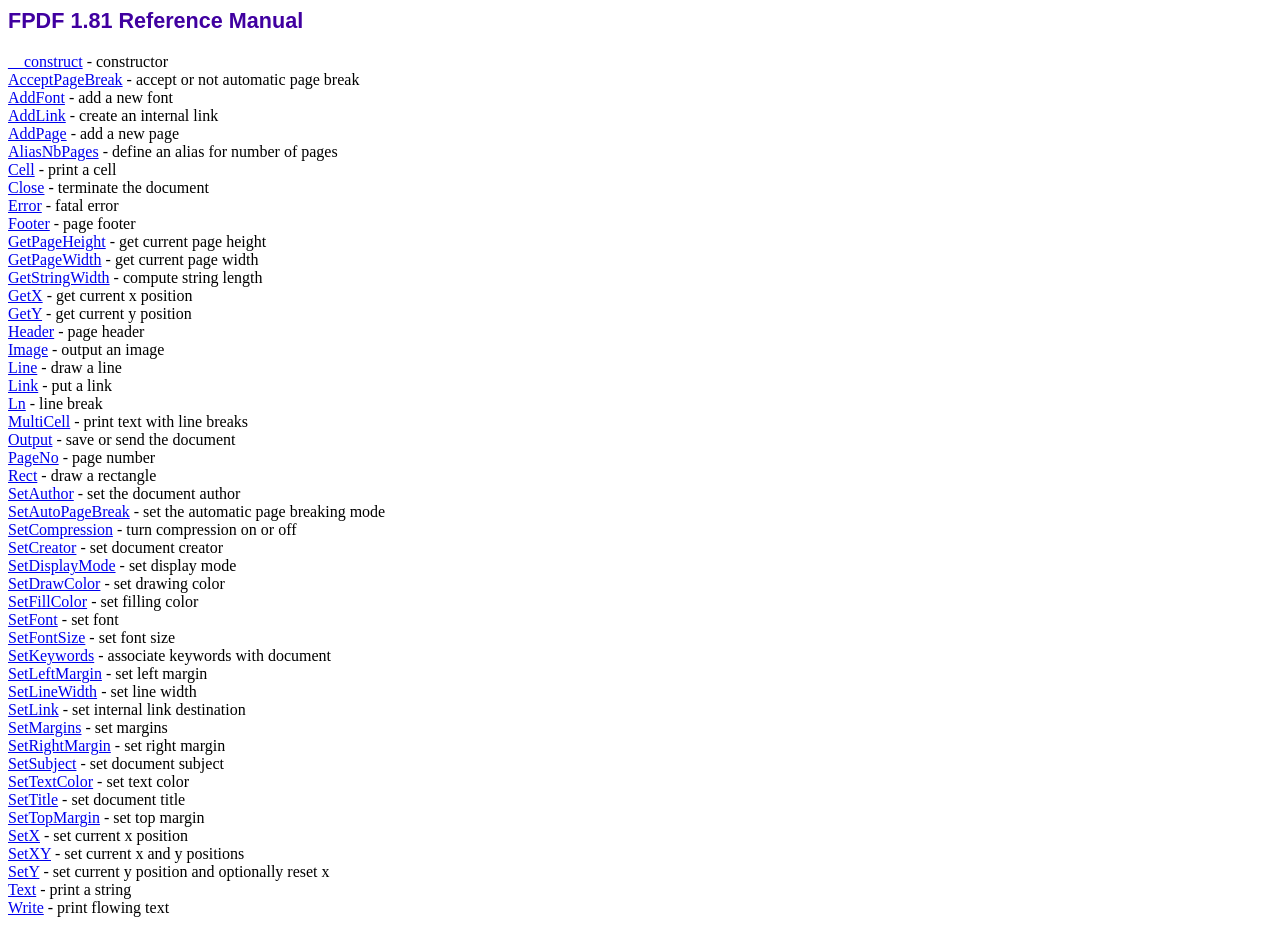
<file: ZADACA/projekat/doc/index.htm>
<!DOCTYPE html PUBLIC "-//W3C//DTD HTML 4.01 Transitional//EN">
<html>
<head>
<meta http-equiv="Content-Type" content="text/html; charset=ISO-8859-1">
<title>FPDF 1.81 Reference Manual</title>
<link type="text/css" rel="stylesheet" href="../fpdf.css">
</head>
<body>
<h1>FPDF 1.81 Reference Manual</h1>
<a href="__construct.htm">__construct</a> - constructor<br>
<a href="acceptpagebreak.htm">AcceptPageBreak</a> - accept or not automatic page break<br>
<a href="addfont.htm">AddFont</a> - add a new font<br>
<a href="addlink.htm">AddLink</a> - create an internal link<br>
<a href="addpage.htm">AddPage</a> - add a new page<br>
<a href="aliasnbpages.htm">AliasNbPages</a> - define an alias for number of pages<br>
<a href="cell.htm">Cell</a> - print a cell<br>
<a href="close.htm">Close</a> - terminate the document<br>
<a href="error.htm">Error</a> - fatal error<br>
<a href="footer.htm">Footer</a> - page footer<br>
<a href="getpageheight.htm">GetPageHeight</a> - get current page height<br>
<a href="getpagewidth.htm">GetPageWidth</a> - get current page width<br>
<a href="getstringwidth.htm">GetStringWidth</a> - compute string length<br>
<a href="getx.htm">GetX</a> - get current x position<br>
<a href="gety.htm">GetY</a> - get current y position<br>
<a href="header.htm">Header</a> - page header<br>
<a href="image.htm">Image</a> - output an image<br>
<a href="line.htm">Line</a> - draw a line<br>
<a href="link.htm">Link</a> - put a link<br>
<a href="ln.htm">Ln</a> - line break<br>
<a href="multicell.htm">MultiCell</a> - print text with line breaks<br>
<a href="output.htm">Output</a> - save or send the document<br>
<a href="pageno.htm">PageNo</a> - page number<br>
<a href="rect.htm">Rect</a> - draw a rectangle<br>
<a href="setauthor.htm">SetAuthor</a> - set the document author<br>
<a href="setautopagebreak.htm">SetAutoPageBreak</a> - set the automatic page breaking mode<br>
<a href="setcompression.htm">SetCompression</a> - turn compression on or off<br>
<a href="setcreator.htm">SetCreator</a> - set document creator<br>
<a href="setdisplaymode.htm">SetDisplayMode</a> - set display mode<br>
<a href="setdrawcolor.htm">SetDrawColor</a> - set drawing color<br>
<a href="setfillcolor.htm">SetFillColor</a> - set filling color<br>
<a href="setfont.htm">SetFont</a> - set font<br>
<a href="setfontsize.htm">SetFontSize</a> - set font size<br>
<a href="setkeywords.htm">SetKeywords</a> - associate keywords with document<br>
<a href="setleftmargin.htm">SetLeftMargin</a> - set left margin<br>
<a href="setlinewidth.htm">SetLineWidth</a> - set line width<br>
<a href="setlink.htm">SetLink</a> - set internal link destination<br>
<a href="setmargins.htm">SetMargins</a> - set margins<br>
<a href="setrightmargin.htm">SetRightMargin</a> - set right margin<br>
<a href="setsubject.htm">SetSubject</a> - set document subject<br>
<a href="settextcolor.htm">SetTextColor</a> - set text color<br>
<a href="settitle.htm">SetTitle</a> - set document title<br>
<a href="settopmargin.htm">SetTopMargin</a> - set top margin<br>
<a href="setx.htm">SetX</a> - set current x position<br>
<a href="setxy.htm">SetXY</a> - set current x and y positions<br>
<a href="sety.htm">SetY</a> - set current y position and optionally reset x<br>
<a href="text.htm">Text</a> - print a string<br>
<a href="write.htm">Write</a> - print flowing text<br>
</body>
</html>
</file>
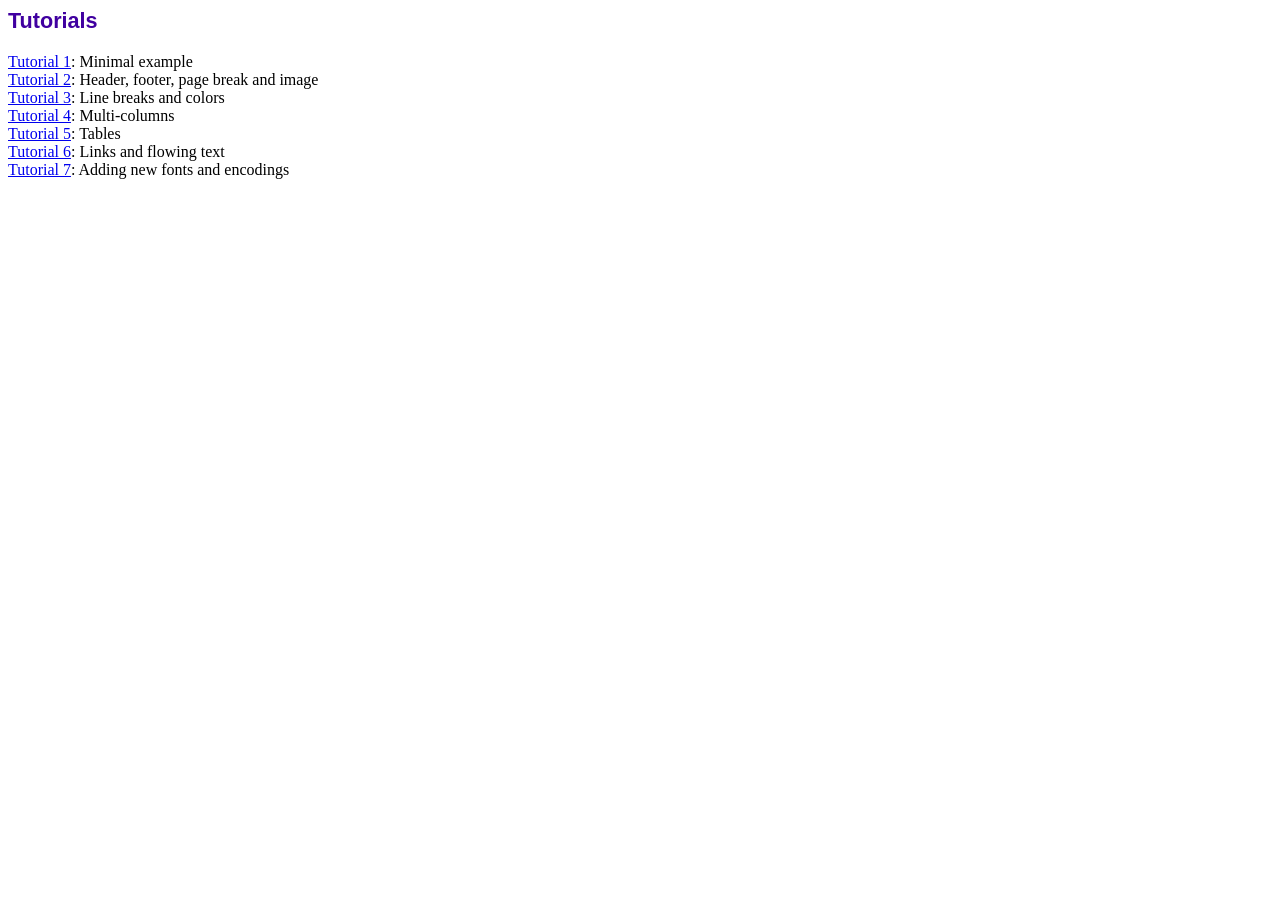
<file: ZADACA/projekat/tutorial/index.htm>
<!DOCTYPE html PUBLIC "-//W3C//DTD HTML 4.01 Transitional//EN">
<html>
<head>
<meta http-equiv="Content-Type" content="text/html; charset=ISO-8859-1">
<title>Tutorials</title>
<link type="text/css" rel="stylesheet" href="../fpdf.css">
</head>
<body>
<h1>Tutorials</h1>
<ul style="list-style-type:none; margin-left:0; padding-left:0">
<li><a href="tuto1.htm">Tutorial 1</a>: Minimal example</li>
<li><a href="tuto2.htm">Tutorial 2</a>: Header, footer, page break and image</li>
<li><a href="tuto3.htm">Tutorial 3</a>: Line breaks and colors</li>
<li><a href="tuto4.htm">Tutorial 4</a>: Multi-columns</li>
<li><a href="tuto5.htm">Tutorial 5</a>: Tables</li>
<li><a href="tuto6.htm">Tutorial 6</a>: Links and flowing text</li>
<li><a href="tuto7.htm">Tutorial 7</a>: Adding new fonts and encodings</li>
</ul>
</body>
</html>
</file>
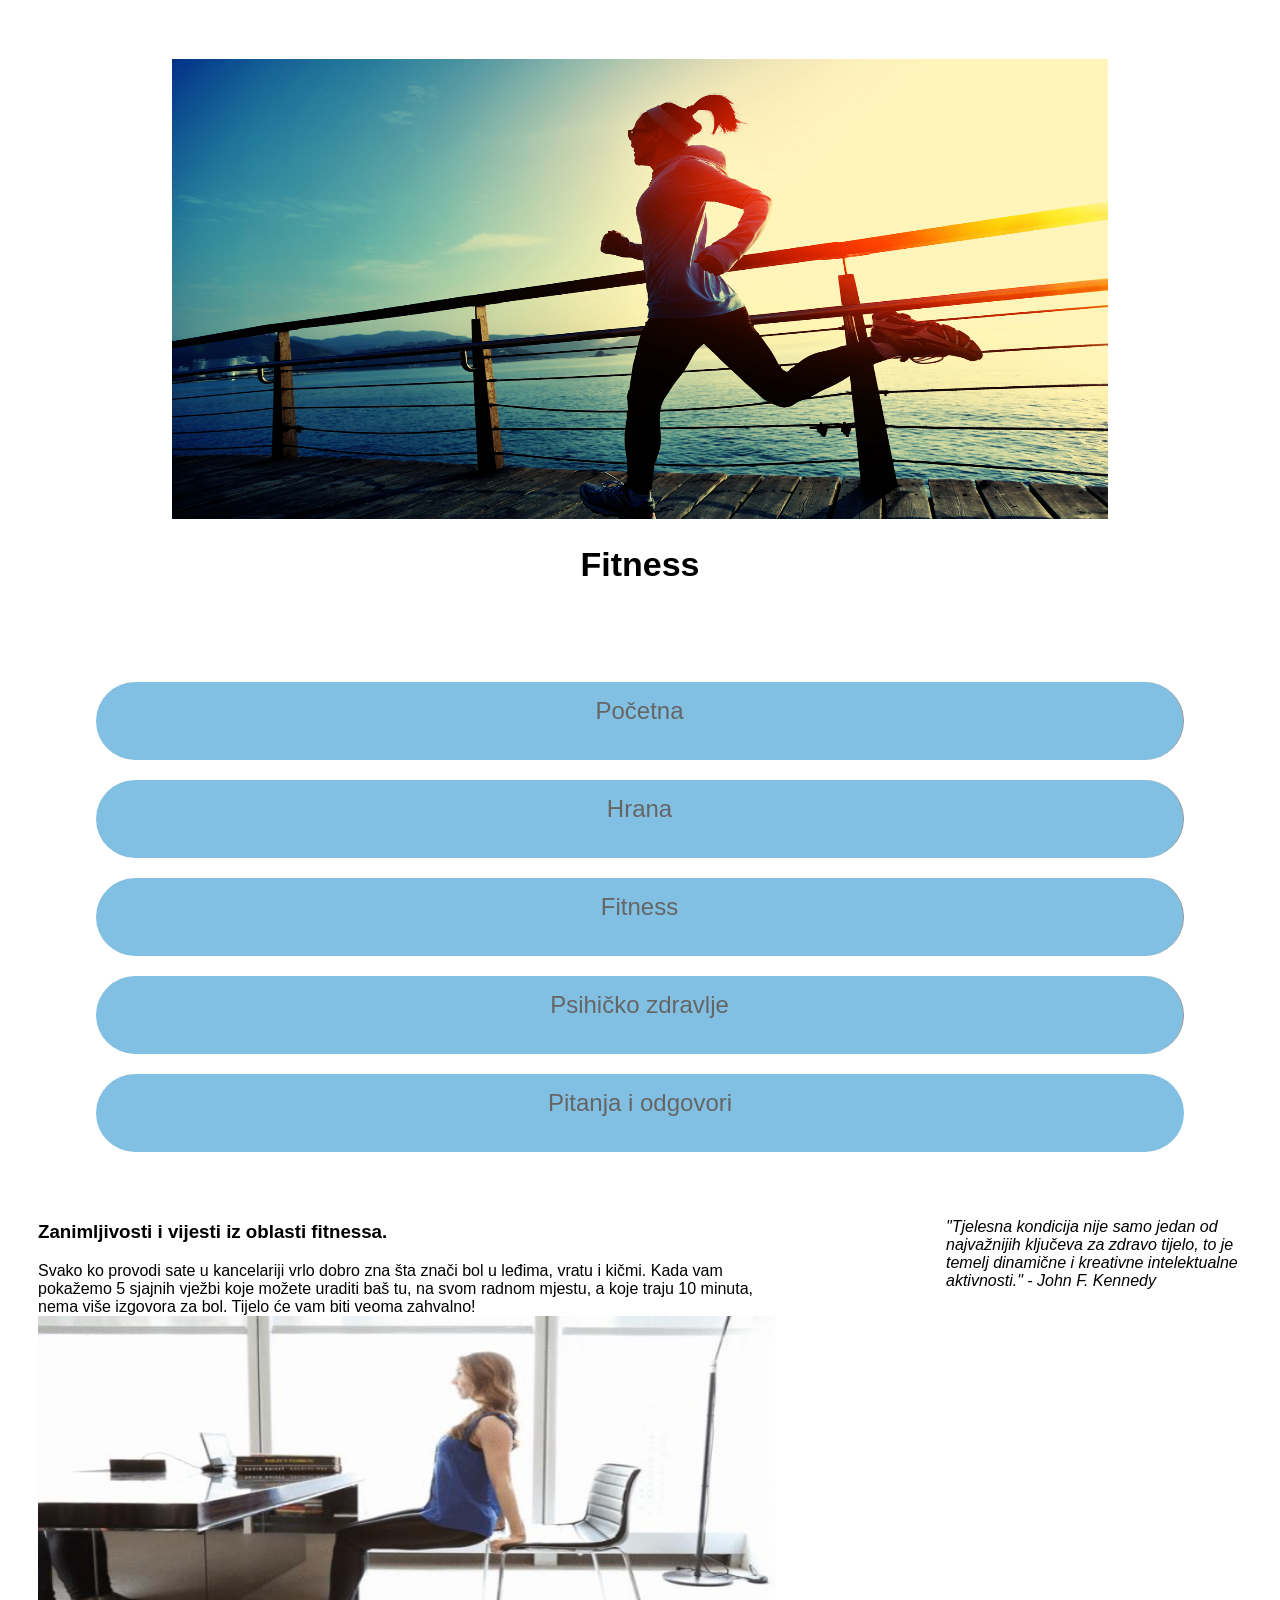
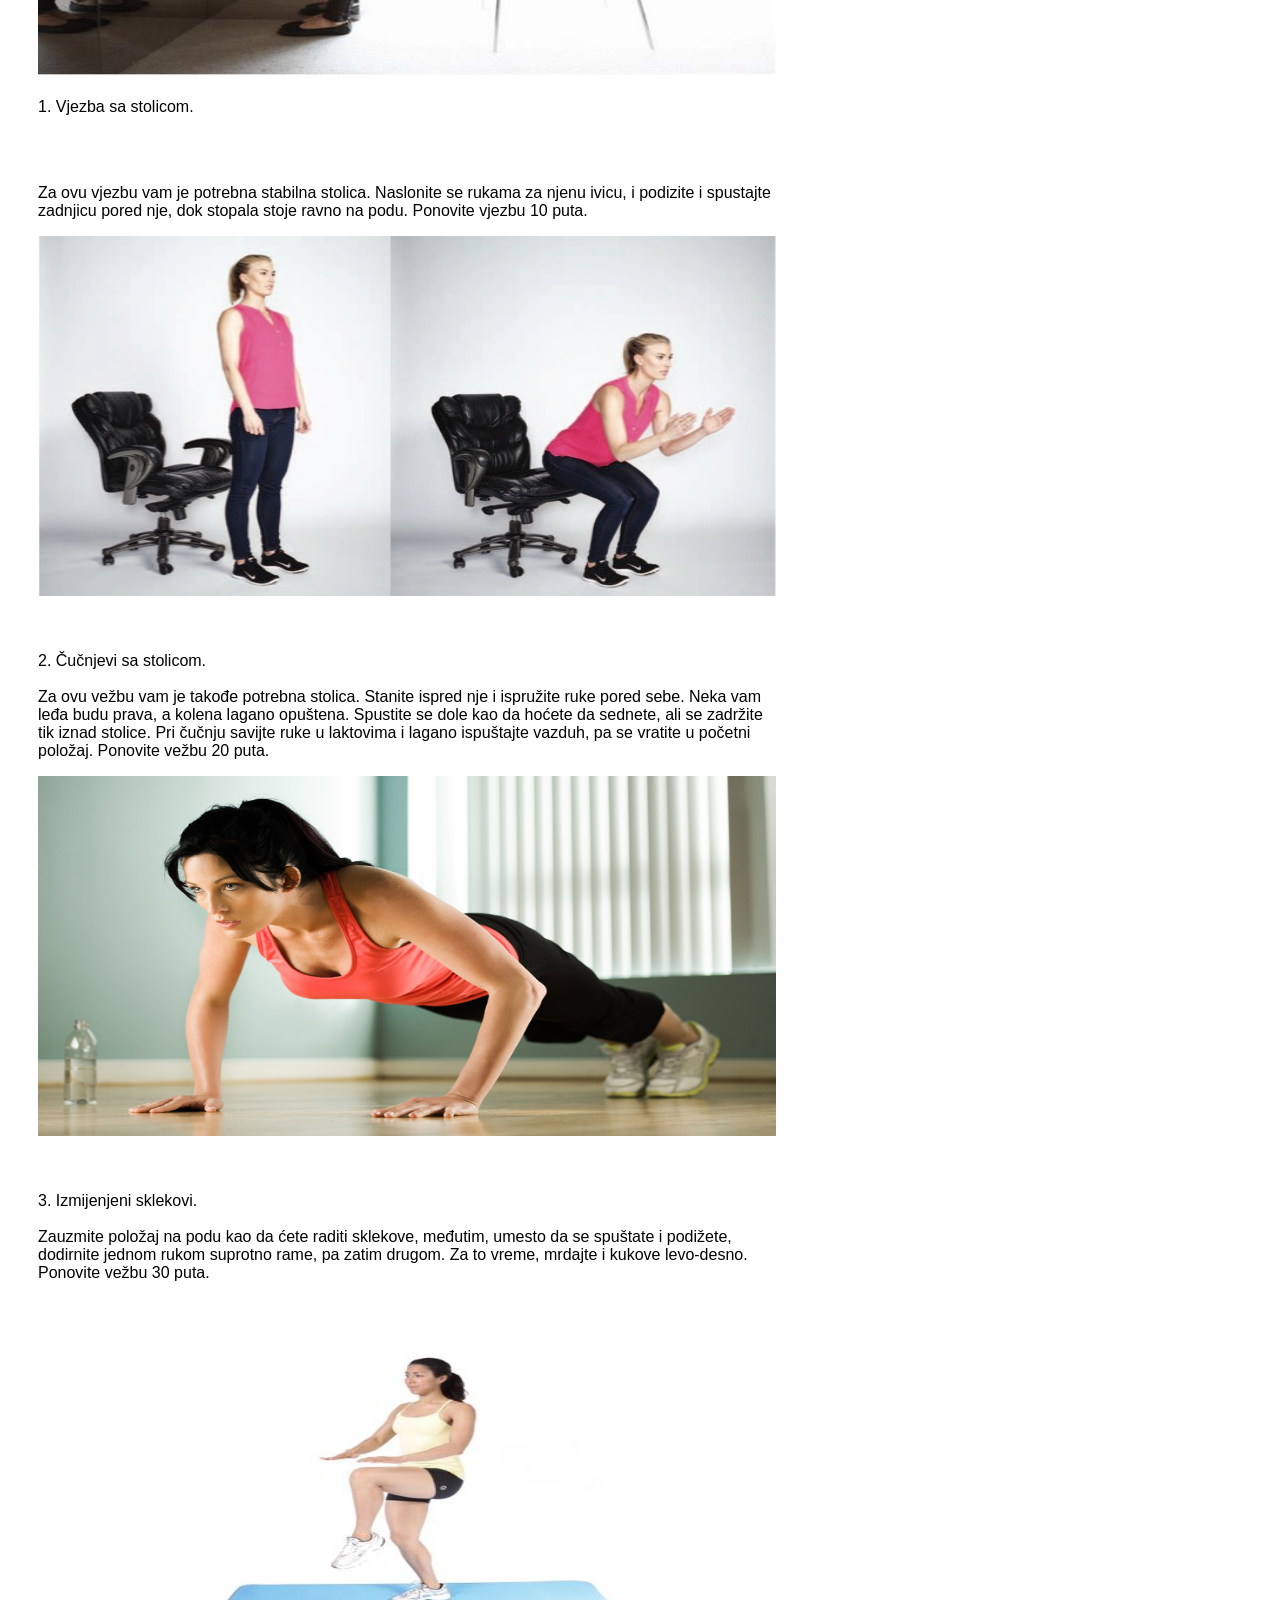
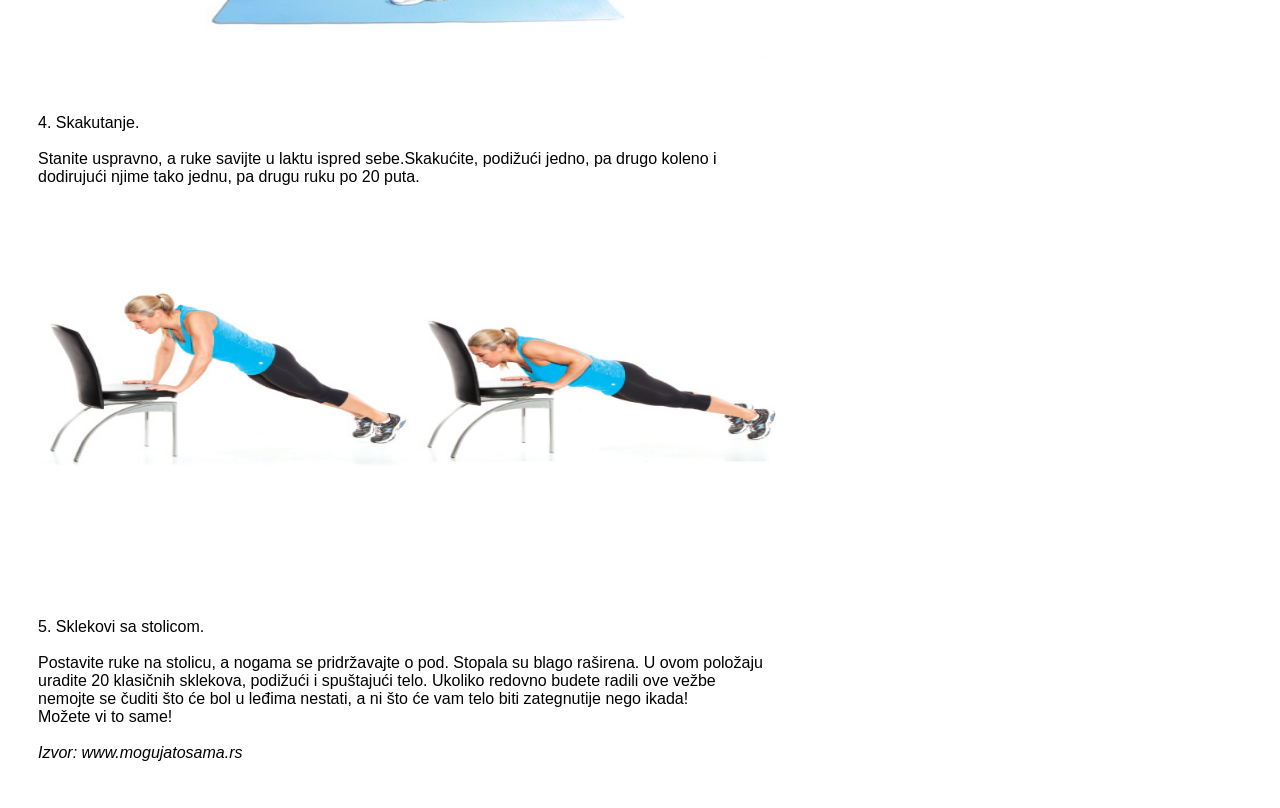
<file: spirala1/fitness.html>
<!DOCTYPE html>
<html>
<head>
		<title>Fitness</title>
		<link rel="stylesheet" type="text/css" href="stil3.css">
</head>
<body >

<div class="container" >

	<div class="zaglavlje">
	<img id="naslovna_slika" src="slikafitnes.jpg" alt="Slika Fitness">
	<h1>Fitness</h1>
	</div>
	<div class="navigation">
	
	<div id="menu">
	<ul>
		<li><a href="zadaca1.html">Početna</a></li>
		<li><a href="hrana.html">Hrana</a></li>
		<li><a href="fitness.html">Fitness</a></li>
		<li><a href="psiha.html">Psihičko zdravlje</a></li>
		<li><a href="pitanja.html">Pitanja i odgovori</a></li>
		
		
	</ul>
	</div>
	</div>
	<div class="glavni">
	<h3> Zanimljivosti i vijesti iz oblasti fitnessa.</h3>
	<p>
	Svako ko provodi sate u kancelariji vrlo dobro zna šta znači bol u leđima, vratu i kičmi.

Kada vam pokažemo 5 sjajnih vježbi koje možete uraditi baš tu, na svom radnom mjestu, a koje traju 10 minuta, nema više izgovora za bol.

Tijelo će vam biti veoma zahvalno!
<img id="f1" src="f1.jpg" alt="slika f1">
<br><br>1. Vjezba sa stolicom.</p><br><br>


<p>
Za ovu vjezbu vam je potrebna stabilna stolica. Naslonite se rukama za njenu ivicu, i podizite i spustajte zadnjicu pored nje, dok stopala stoje ravno na podu.

Ponovite vjezbu 10 puta.</p>
<img id="f2" src="f2.jpg" alt="slika f2">
<p>
<br><br>2. Čučnjevi sa stolicom.<br><br>



Za ovu vežbu vam je takođe potrebna stolica. Stanite ispred nje i ispružite ruke pored sebe. Neka vam leđa budu prava, a kolena lagano opuštena.

Spustite se dole kao da hoćete da sednete, ali se zadržite tik iznad stolice. Pri čučnju savijte ruke u laktovima i lagano ispuštajte vazduh, pa se vratite u početni položaj. Ponovite vežbu 20 puta.
</p>
<img id="f3" src="f3.jpg" alt="slika f3">
<p>
<br><br>3. Izmijenjeni sklekovi.<br><br>


 
 


Zauzmite položaj na podu kao da ćete raditi sklekove, međutim, umesto da se spuštate i podižete, dodirnite jednom rukom suprotno rame, pa zatim drugom. Za to vreme, mrdajte i kukove levo-desno.

Ponovite vežbu 30 puta.

</p>
<img id="f4" src="f4.jpg" alt="slika f4">
<p>
<br><br>4. Skakutanje.<br><br>



Stanite uspravno, a ruke savijte u laktu ispred sebe.Skakućite,  podižući jedno, pa drugo koleno i dodirujući njime tako jednu, pa drugu ruku po 20 puta.
</p>

<img id="f5" src="f5.jpg" alt="slika f5">
<p>
<br><br>5. Sklekovi sa stolicom.<br><br>

Postavite ruke na stolicu, a nogama se pridržavajte o pod. Stopala su blago raširena. U ovom položaju uradite 20 klasičnih sklekova, podižući i spuštajući telo.

Ukoliko redovno budete radili ove vežbe nemojte se čuditi što će bol u leđima nestati, a ni što će vam telo biti zategnutije nego ikada!


<br>Možete vi to same!

<br><br><i>Izvor: www.mogujatosama.rs</i>
	</p>
	</div>
	
	<div class="sporedni">
	<p><i>"Tjelesna kondicija nije samo jedan od najvažnijih ključeva za zdravo tijelo, to je temelj dinamične i kreativne intelektualne aktivnosti." - John F. Kennedy</i></p>
	</div>
	
	
	
</div>
		
</body>
</html>
</file>
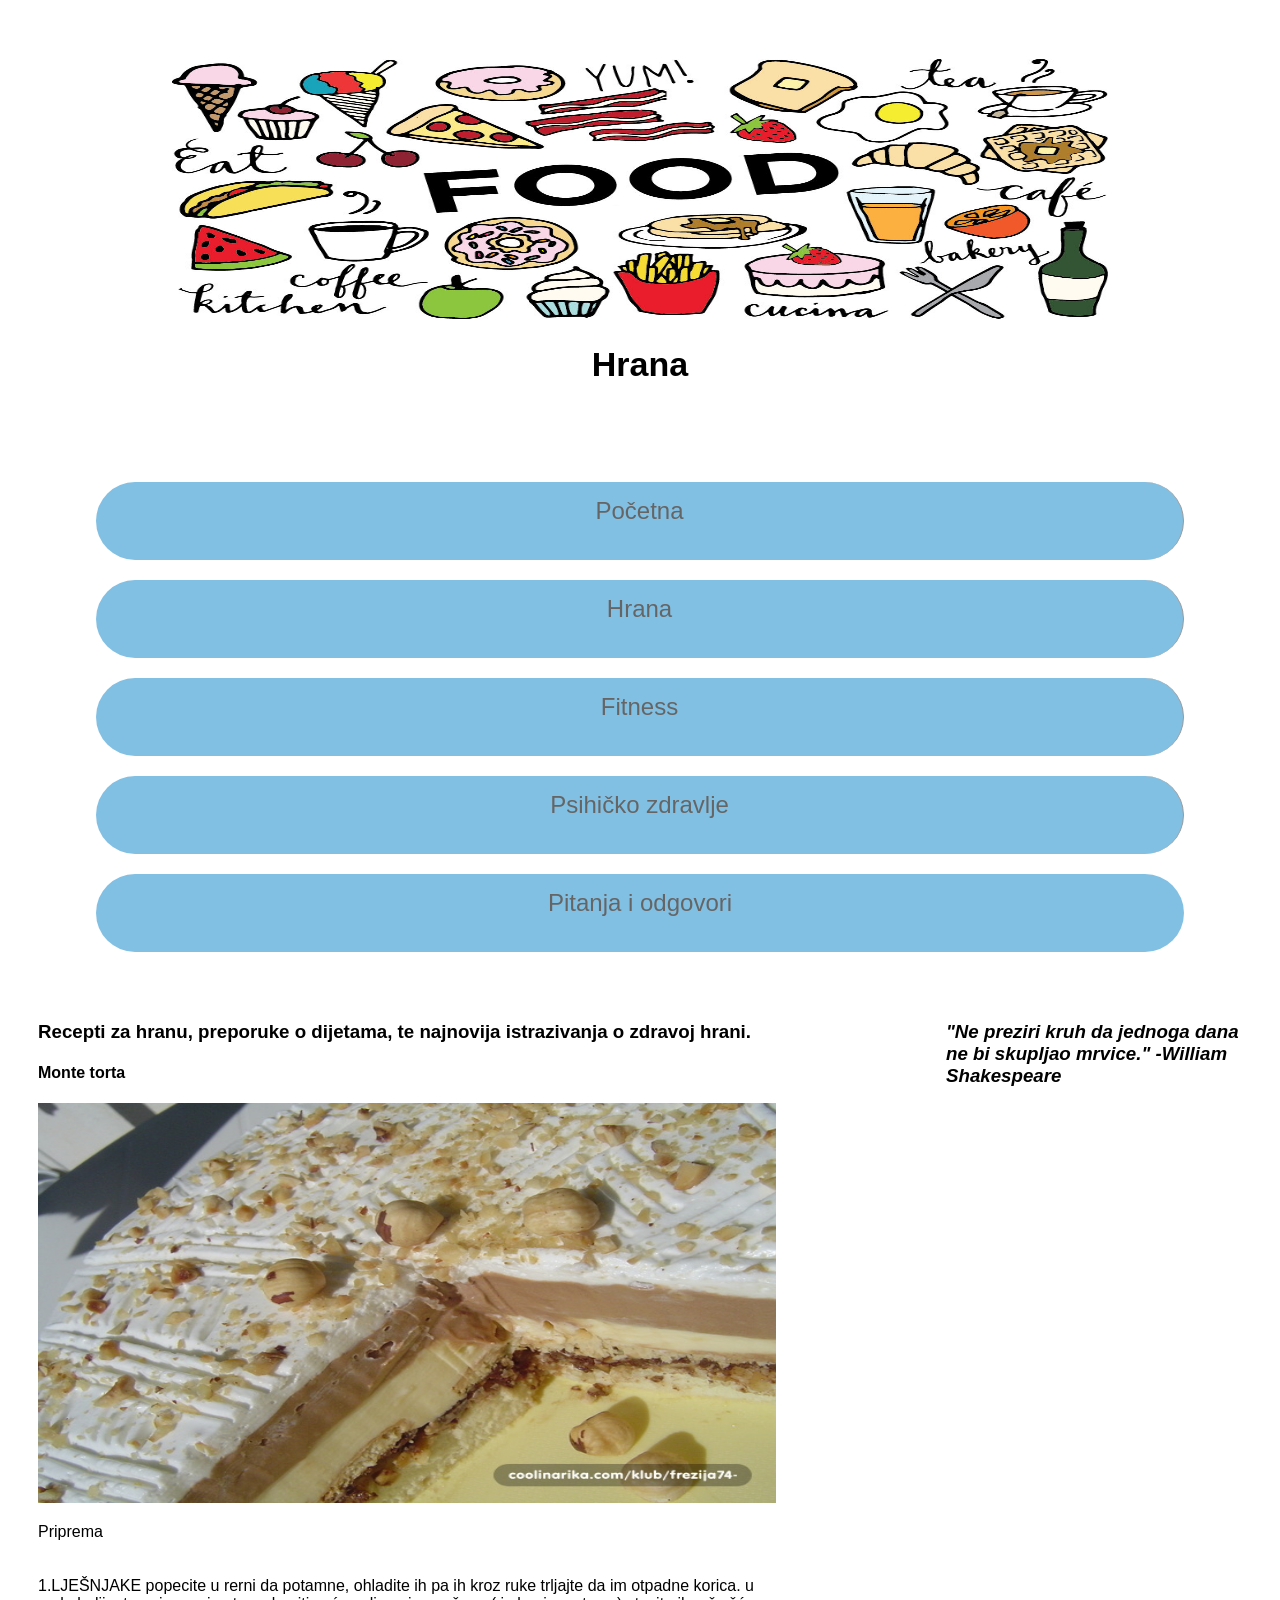
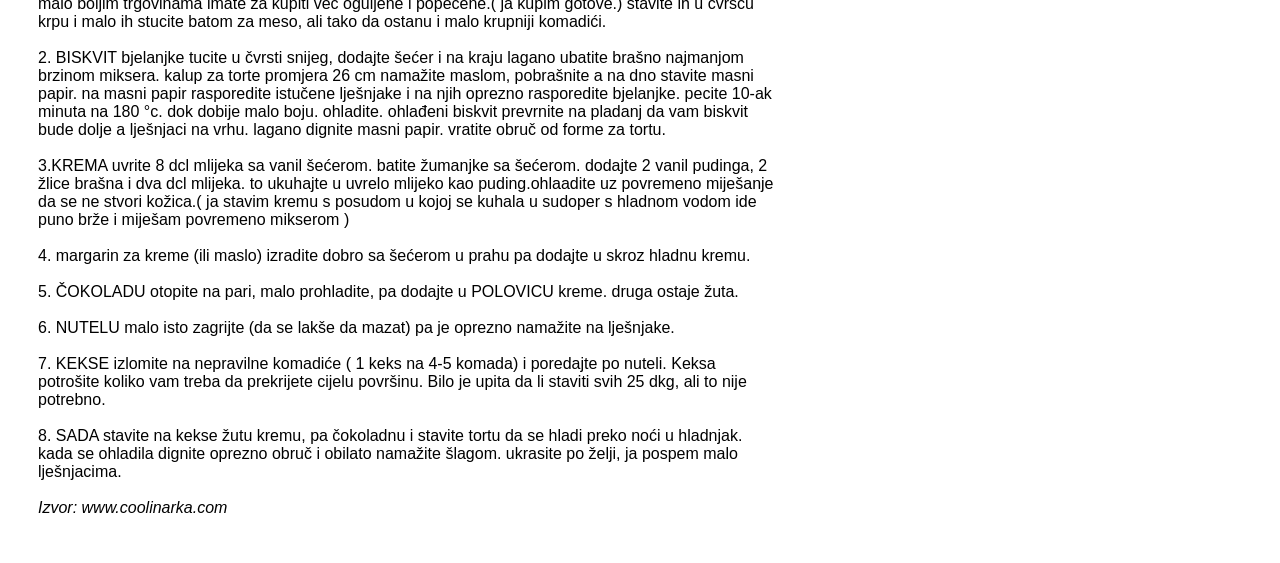
<file: spirala1/hrana.html>
<!DOCTYPE html>
<html>
<head>
		<title>Hrana</title>
		<link rel="stylesheet" type="text/css" href="stil2.css">
</head>
<body >

<div class="container" >

	<div class="zaglavlje">
	<img id="naslovna_slika" src="food.jpg" alt="Slika hrane">
	
	</div>
	<h1>Hrana</h1>
	
	<div class="navigation">
	
	<div id="menu">
	<ul>
		<li><a href="zadaca1.html">Početna</a></li>
		<li><a href="hrana.html">Hrana</a></li>
		<li><a href="fitness.html">Fitness</a></li>
		<li><a href="psiha.html">Psihičko zdravlje</a></li>
		<li><a href="pitanja.html">Pitanja i odgovori</a></li>
		
		
	</ul>
	</div>
	</div>
	<div class="glavni">
	<h3> Recepti za hranu, preporuke o dijetama, te najnovija istrazivanja o zdravoj hrani.</h3>
	<h4>Monte torta</h4>
	<img id="slikamonte" src="monte.jpg" alt="slika monte">
	<p>Priprema
	
<br><br><br>1.LJEŠNJAKE popecite u rerni da potamne, ohladite ih pa ih kroz ruke trljajte da im otpadne korica. u malo boljim trgovinama imate za kupiti već oguljene i popečene.( ja kupim gotove.) stavite ih u čvršću krpu i malo ih stucite batom za meso, ali tako da ostanu i malo krupniji komadići.
<br><br>2.
 BISKVIT
bjelanjke tucite u čvrsti snijeg, dodajte šećer i na kraju lagano ubatite brašno najmanjom brzinom miksera.
kalup za torte promjera 26 cm namažite maslom, pobrašnite a na dno stavite masni papir.
na masni papir rasporedite istučene lješnjake i na njih oprezno rasporedite bjelanjke.
pecite 10-ak minuta na 180 °c. dok dobije malo boju. ohladite.
ohlađeni biskvit prevrnite na pladanj da vam biskvit bude dolje a lješnjaci na vrhu. lagano dignite masni papir. vratite obruč od forme za tortu.
<br><br>3.KREMA
uvrite 8 dcl mlijeka sa vanil šećerom.
batite žumanjke sa šećerom. dodajte 2 vanil pudinga, 2 žlice brašna i dva dcl mlijeka. to ukuhajte u uvrelo mlijeko kao puding.ohlaadite uz povremeno miješanje da se ne stvori kožica.( ja stavim kremu s posudom u kojoj se kuhala u sudoper s hladnom vodom ide puno brže i miješam povremeno mikserom )
	<br><br>4.
margarin za kreme (ili maslo) izradite dobro sa šećerom u prahu pa dodajte u skroz hladnu kremu.
<br><br>5.
ČOKOLADU otopite na pari, malo prohladite, pa dodajte u POLOVICU kreme. druga ostaje žuta.
<br><br>6.
NUTELU malo isto zagrijte (da se lakše da mazat) pa je oprezno namažite na lješnjake.
<br><br>7.
KEKSE izlomite na nepravilne komadiće ( 1 keks na 4-5 komada) i poredajte po nuteli. Keksa potrošite koliko vam treba da prekrijete cijelu površinu.
Bilo je upita da li staviti svih 25 dkg, ali to nije potrebno.
<br><br>8.
SADA stavite na kekse žutu kremu, pa čokoladnu i stavite tortu da se hladi preko noći u hladnjak.
kada se ohladila dignite oprezno obruč i obilato namažite šlagom.
ukrasite po želji, ja pospem malo lješnjacima.
<br><br> <i>Izvor: www.coolinarka.com</i>
</p>
	</div>
	
	<div class="sporedni">
	<h3><i>"Ne preziri kruh da jednoga dana ne bi skupljao mrvice." -William Shakespeare</i></h3>
	</div>
	
	
	
</div>
		
</body>
</html>
</file>
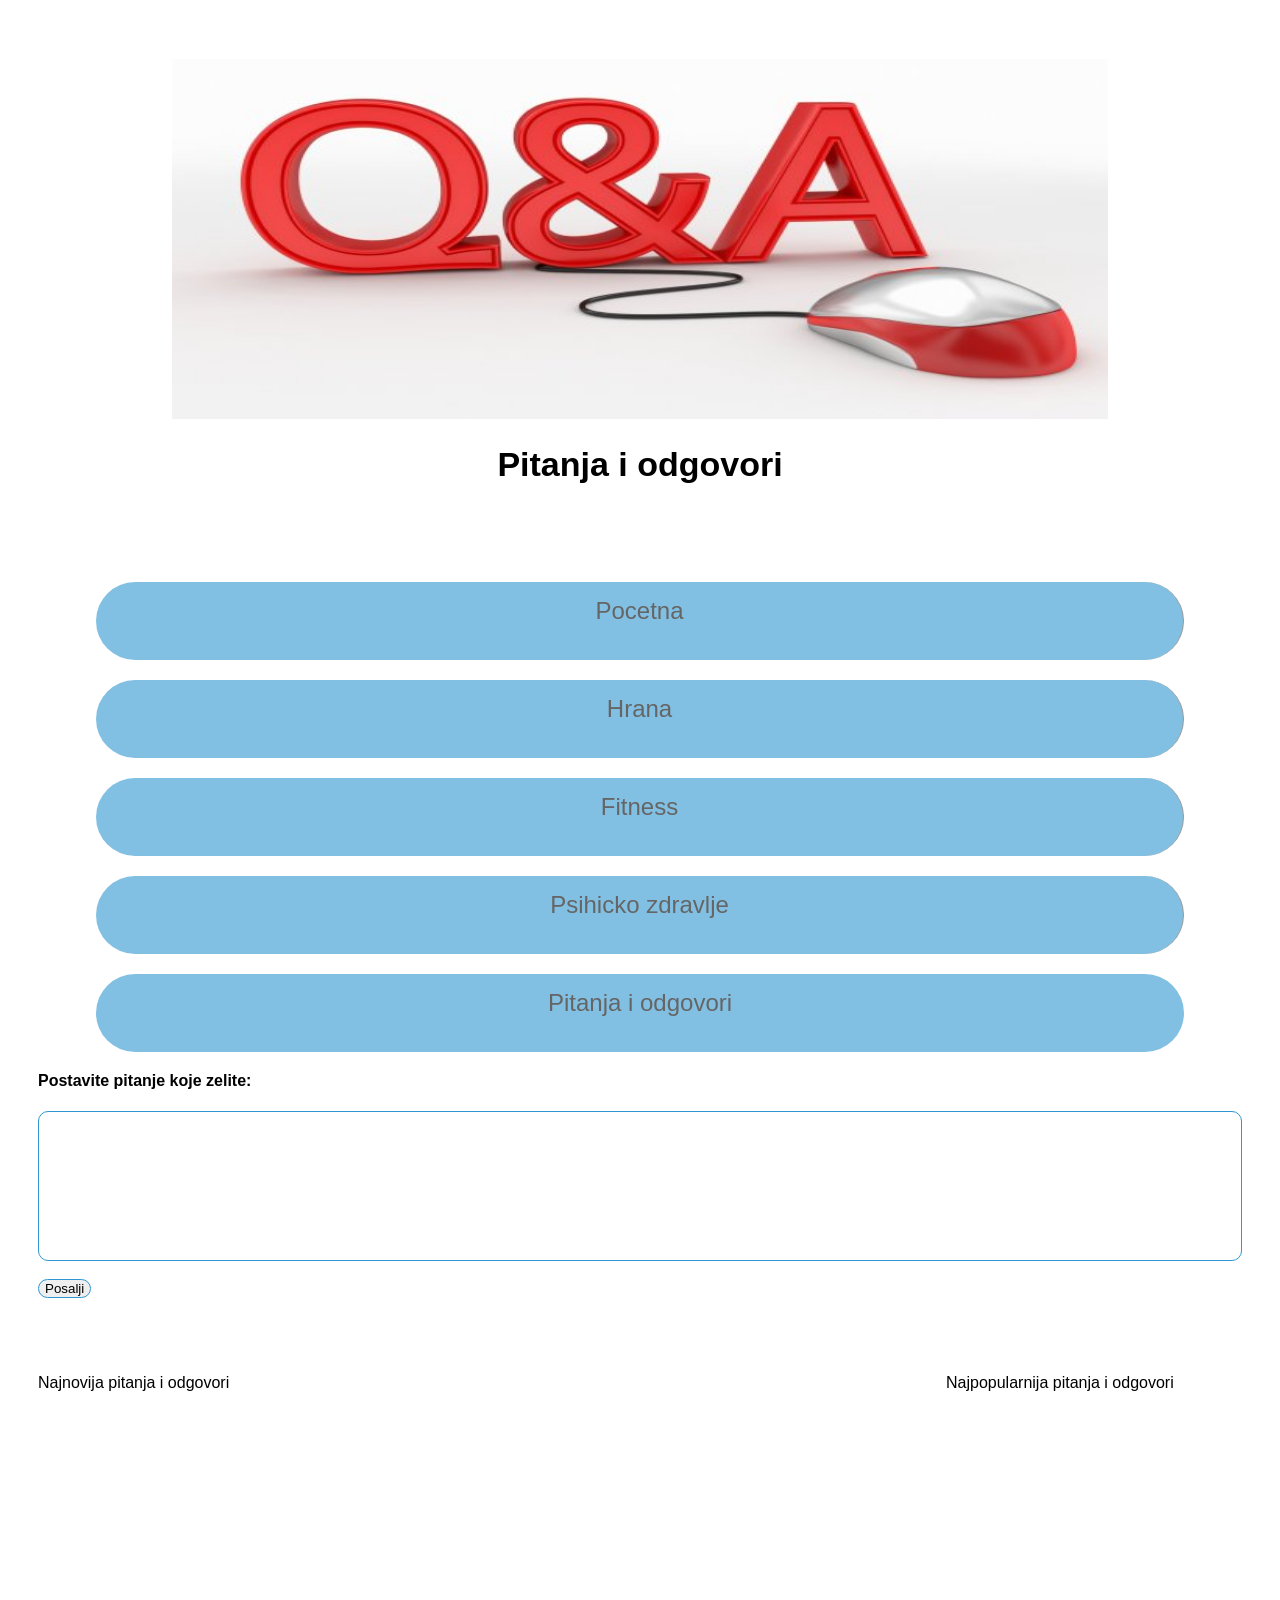
<file: spirala1/pitanja.html>
<!DOCTYPE html>
<html>
<head>
		<title>Pitanja</title>
		<link rel="stylesheet" type="text/css" href="stil5.css">
</head>
<body >

<div class="container" >

	<div class="zaglavlje">
	<img id="naslovna_slika" src="pit.jpg" alt="Slika pitanja">
	<h1>Pitanja i odgovori</h1>
	</div>
	<div class="navigation">
	
	<div id="menu">
	<ul>
		<li><a href="zadaca1.html">Pocetna</a></li>
		<li><a href="hrana.html">Hrana</a></li>
		<li><a href="fitness.html">Fitness</a></li>
		<li><a href="psiha.html">Psihicko zdravlje</a></li>
		<li><a href="pitanja.html">Pitanja i odgovori</a></li>
		
		
	</ul>
	</div>
	</div>
	
	<div class="pitanje">
	<h4>Postavite pitanje koje zelite: </h4>
		<form id="fpitanje">
			<input  id="pit" type="text" ></input>
			<br> <br>
			<input id="send" type="submit" value="Posalji"></input>
		</form>
	</div>
	
	<div class="glavni">
	<p> Najnovija pitanja i odgovori</p>
	</div>
	
	<div class="sporedni">
	<p>Najpopularnija pitanja i odgovori</p>
	</div>
	
	
	
</div>
		
</body>
</html>
</file>
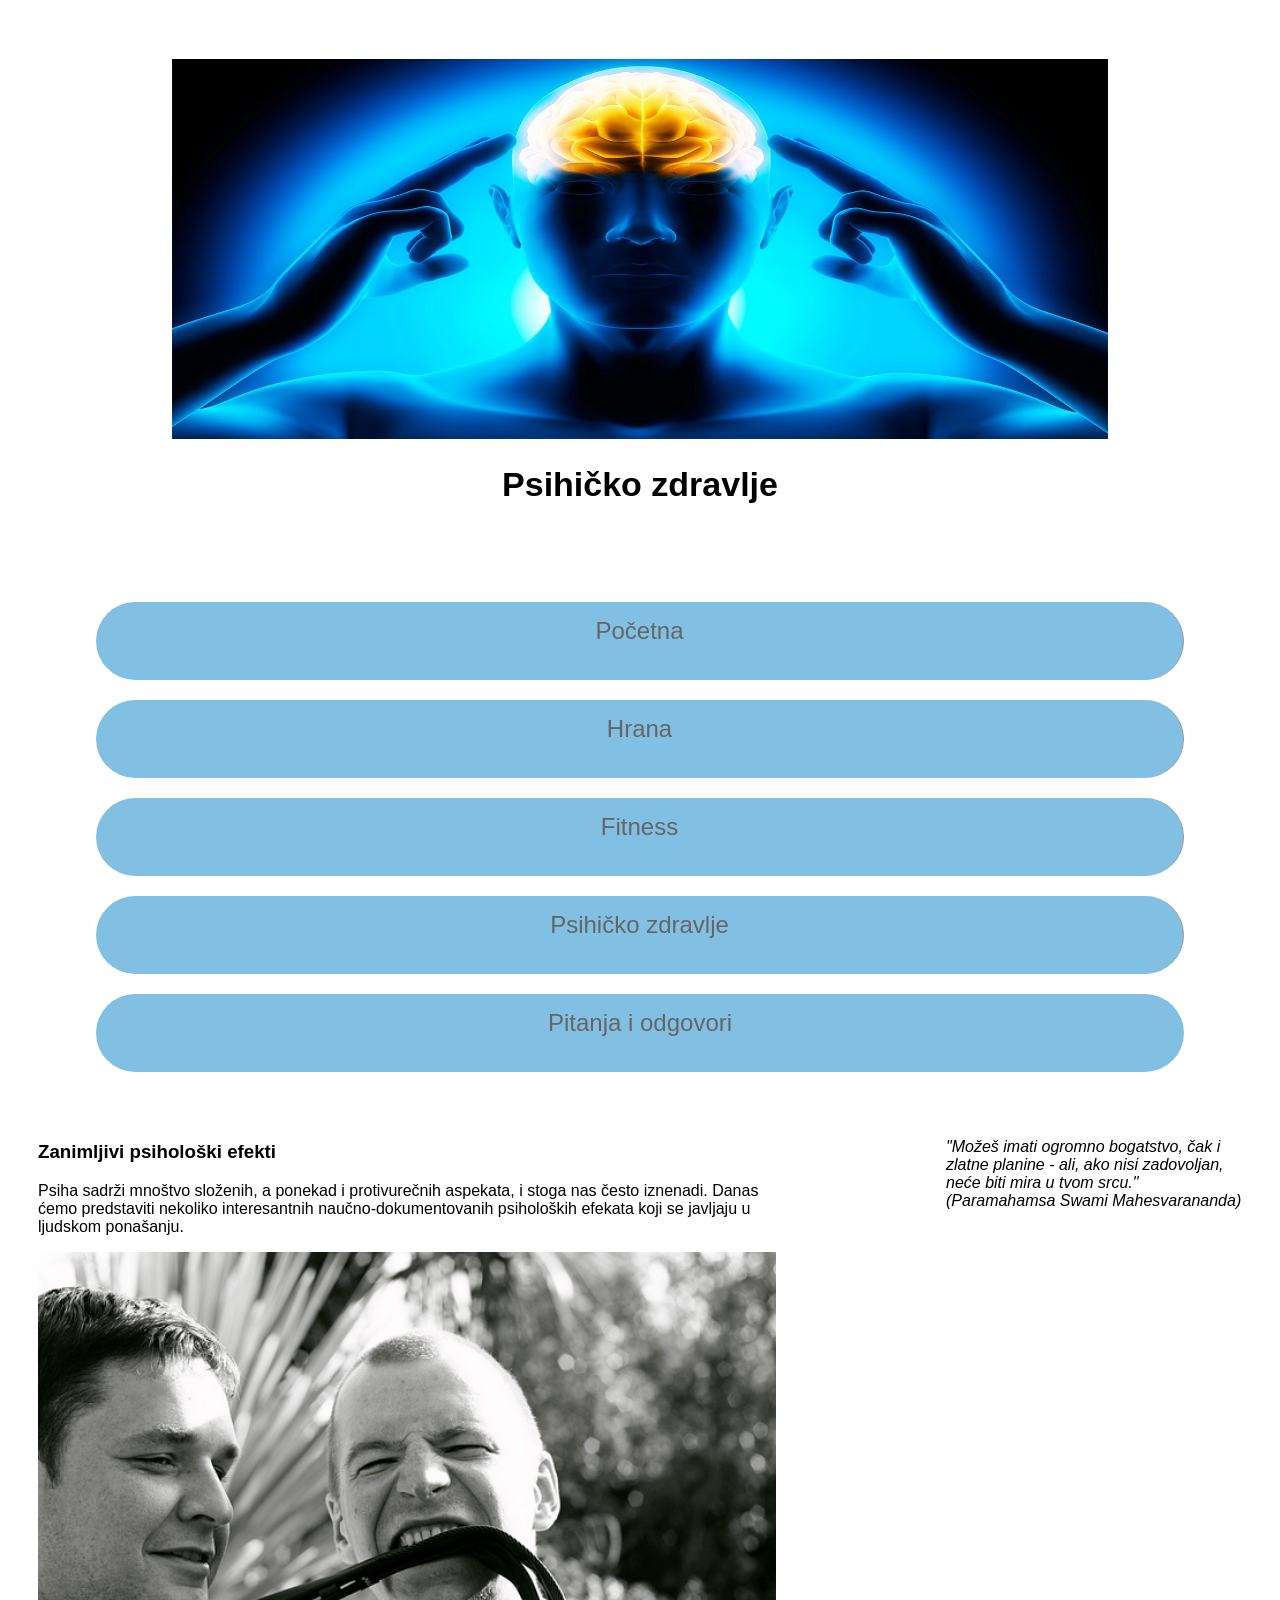
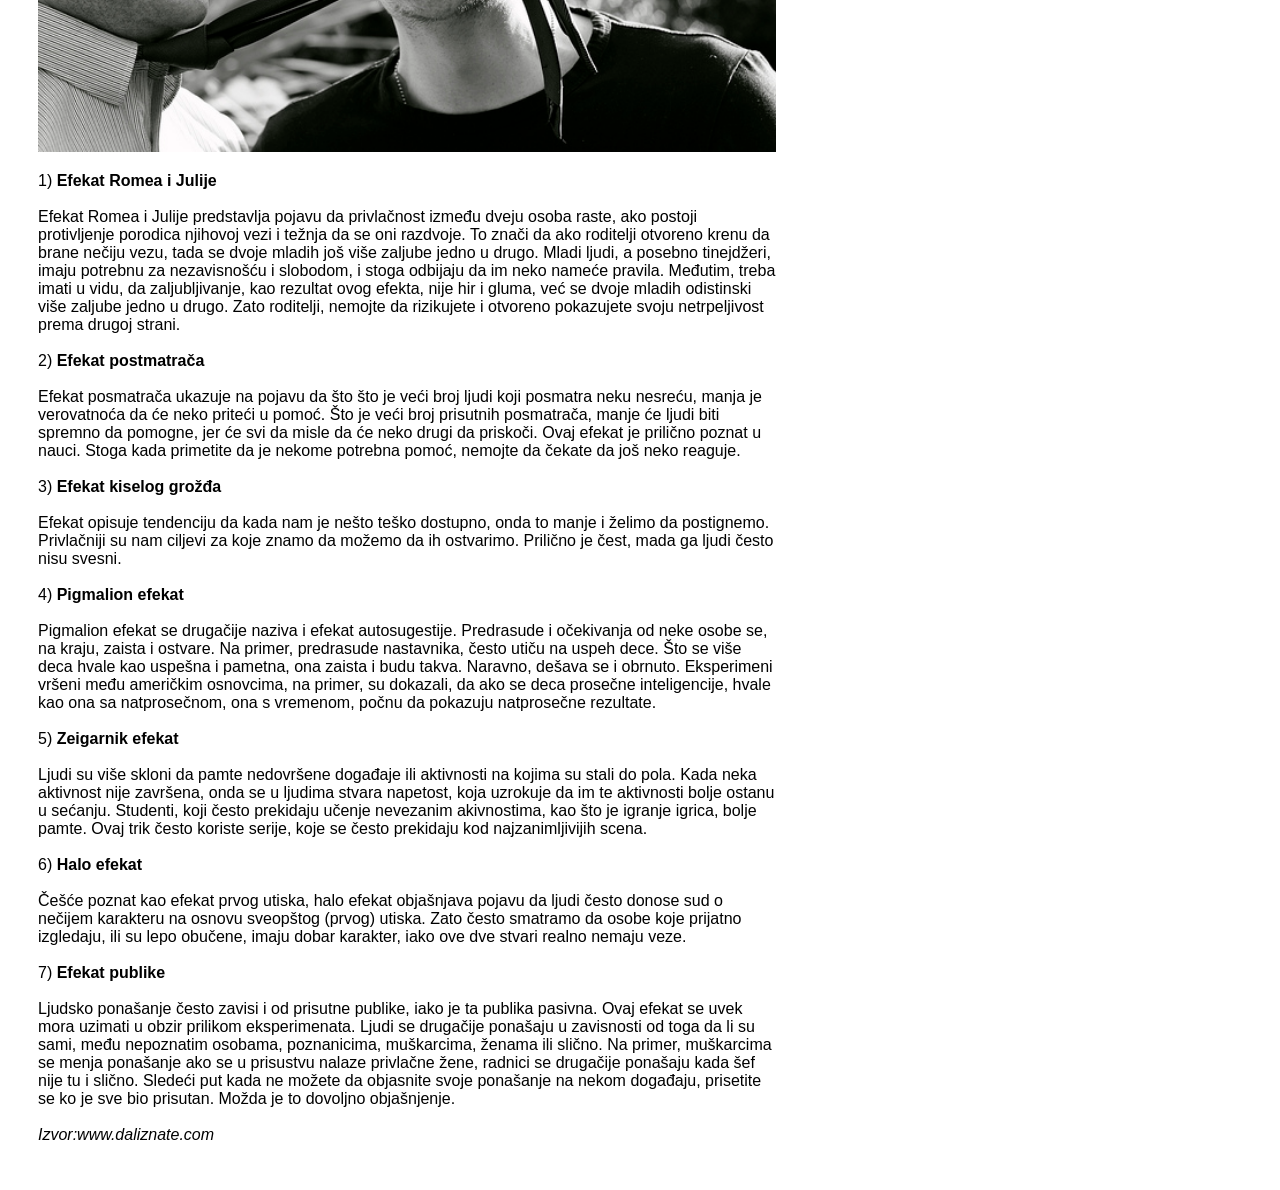
<file: spirala1/psiha.html>
<!DOCTYPE html>
<html>
<head>
		<title>Psiha</title>
		<link rel="stylesheet" type="text/css" href="stil4.css">
</head>
<body >

<div class="container" >

	<div class="zaglavlje">
	<img id="naslovna_slika" src="slikapsiha.jpg" alt="Slika psiha">
	<h1>Psihičko zdravlje</h1>
	</div>
	<div class="navigation">
	
	<div id="menu">
	<ul>
		<li><a href="zadaca1.html">Početna</a></li>
		<li><a href="hrana.html">Hrana</a></li>
		<li><a href="fitness.html">Fitness</a></li>
		<li><a href="psiha.html">Psihičko zdravlje</a></li>
		<li><a href="pitanja.html">Pitanja i odgovori</a></li>
		
		
	</ul>
	</div>
	</div>
	<div class="glavni">
	<h3> Zanimljivi psihološki efekti </h3>
	<p>Psiha sadrži mnoštvo složenih, a ponekad i protivurečnih aspekata, i stoga nas često iznenadi. 
Danas ćemo predstaviti nekoliko interesantnih naučno-dokumentovanih psiholoških efekata koji se javljaju u ljudskom ponašanju.
</p>
<img id="p1" src="p1.jpg" alt="slika p1">
<p>
1) <b>Efekat Romea i Julije</b><br><br>
Efekat Romea i Julije predstavlja pojavu da privlačnost između dveju osoba raste, ako postoji protivljenje porodica njihovoj vezi i težnja da se oni razdvoje. To znači da ako roditelji otvoreno krenu da brane nečiju vezu, tada se dvoje mladih još više zaljube jedno u drugo. Mladi ljudi, a posebno tinejdžeri, imaju potrebnu za nezavisnošću i slobodom, i stoga odbijaju da im neko nameće pravila. 
Međutim, treba imati u vidu, da zaljubljivanje, kao rezultat ovog efekta, nije hir i gluma, već se dvoje mladih odistinski više zaljube jedno u drugo. Zato roditelji, nemojte da rizikujete i otvoreno pokazujete svoju netrpeljivost prema drugoj strani.

<br><br>2) <b>Efekat postmatrača</b><br><br>
Efekat posmatrača ukazuje na pojavu da što što je veći broj ljudi koji posmatra neku nesreću, manja je verovatnoća da će neko priteći u pomoć. Što je veći broj prisutnih posmatrača, manje će ljudi biti spremno da pomogne, jer će svi da misle da će neko drugi da priskoči. Ovaj efekat je prilično poznat u nauci. Stoga kada primetite da je nekome potrebna pomoć, nemojte da čekate da još neko reaguje.

<br><br>3) <b>Efekat kiselog grožđa</b><br><br>
Efekat opisuje tendenciju da kada nam je nešto teško dostupno, onda to manje i želimo da postignemo. Privlačniji su nam ciljevi za koje znamo da možemo da ih ostvarimo. Prilično je čest, mada ga ljudi često nisu svesni.

<br><br>4) <b>Pigmalion efekat</b><br><br>
Pigmalion efekat se drugačije naziva i efekat autosugestije. Predrasude i očekivanja od neke osobe se, na kraju, zaista i ostvare. Na primer, predrasude nastavnika, često utiču na uspeh dece. Što se više deca hvale kao uspešna i pametna, ona zaista i budu takva. Naravno, dešava se i obrnuto. Eksperimeni vršeni među američkim osnovcima, na primer, su dokazali, da ako se deca prosečne inteligencije, hvale kao ona sa natprosečnom, ona s vremenom, počnu da pokazuju natprosečne rezultate.

<br><br>5) <b>Zeigarnik efekat</b><br><br>
Ljudi su više skloni da pamte nedovršene događaje ili aktivnosti na kojima su stali do pola. Kada neka aktivnost nije završena, onda se u ljudima stvara napetost, koja uzrokuje da im te aktivnosti bolje ostanu u sećanju. Studenti, koji često prekidaju učenje nevezanim akivnostima, kao što je igranje igrica, bolje pamte. Ovaj trik često koriste  serije, koje se često prekidaju kod najzanimljivijih scena.

<br><br>6) <b>Halo efekat</b><br><br>
Češće poznat kao efekat prvog utiska, halo efekat objašnjava pojavu da ljudi često donose sud o nečijem karakteru na osnovu sveopštog (prvog) utiska. Zato često smatramo da osobe koje prijatno izgledaju, ili su lepo obučene, imaju dobar karakter, iako ove dve stvari realno nemaju veze.

<br><br>7) <b>Efekat publike</b><br><br>
Ljudsko ponašanje često zavisi i od prisutne publike, iako je ta publika pasivna. Ovaj efekat se uvek mora uzimati u obzir prilikom eksperimenata. Ljudi se drugačije ponašaju u zavisnosti od toga da li su sami, među nepoznatim osobama, poznanicima, muškarcima, ženama ili slično. Na primer, muškarcima se menja ponašanje ako se u prisustvu nalaze privlačne žene, radnici se drugačije ponašaju kada šef nije tu i slično. Sledeći put kada ne možete da objasnite svoje ponašanje na nekom događaju, prisetite se ko je sve bio prisutan. Možda je to dovoljno objašnjenje.
<br><br><i>Izvor:www.daliznate.com</i>
</p>
	</div>
	
	<div class="sporedni">
	<p><i>"Možeš imati ogromno bogatstvo, čak i zlatne planine - ali, ako nisi zadovoljan, neće biti mira u tvom srcu."
(Paramahamsa Swami Mahesvarananda)</i></p>
	</div>
	
	
	
</div>
		
</body>
</html>
</file>
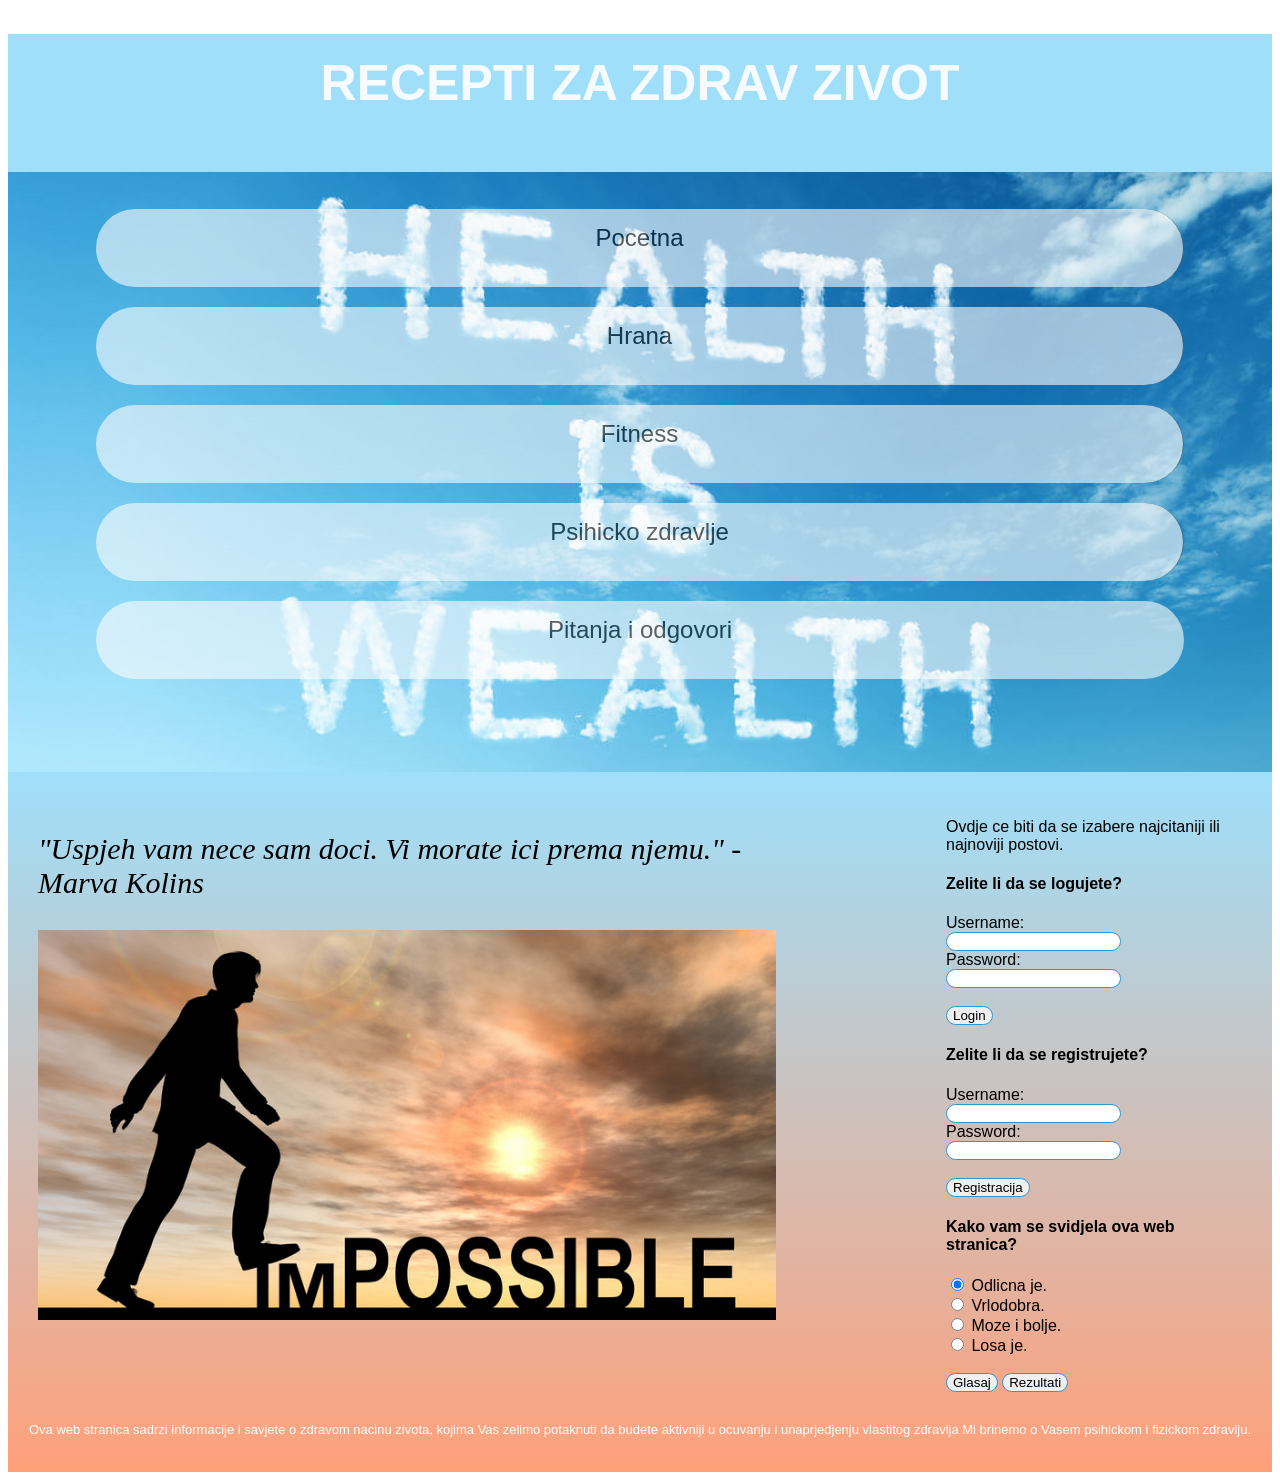
<file: spirala1/zadaca1.html>
<!DOCTYPE html>
<html>
<head>
		<title>Recepti za zdrav zivot</title>
		<link rel="stylesheet" type="text/css" href="stil1.css">
</head>
<body >
		
<div class="container" >
<h1>RECEPTI ZA ZDRAV ZIVOT</h1>
	<div id="za_sliku">
	
	
	<div class="navigation">
	
	<div id="menu">
	<ul>
		<li><a href="zadaca1.html">Pocetna</a></li>
		<li><a href="hrana.html">Hrana</a></li>
		<li><a href="fitness.html">Fitness</a></li>
		<li><a href="psiha.html">Psihicko zdravlje</a></li>
		<li><a href="pitanja.html">Pitanja i odgovori</a></li>
		
		
	</ul>
	</div>
	
	</div>
	
	</div>
	
	<div class="poslije_slike">
	
	<div class="glavni">
	<p id="motivaciona_poruka">"Uspjeh vam nece sam doci. Vi morate ici prema njemu." - Marva Kolins</p>
	<img id="success" src="success.jpg" alt="slika success">
	</div>
	
	<div class="sporedni">
	<p>Ovdje ce biti da se izabere najcitaniji ili najnoviji postovi.</p>
	
	<div class="loginireg">
		<form id="flogin" action="/Login">
			<h4>Zelite li da se logujete?</h4>
			<label>Username:  </label><br><input id type="text" name="user"></input>
			<br>
			<label>Password:    </label><br><input type="password" name="pass"></input>
			<br><br>
			<input type="submit" value="Login"></input>
		</form>
		
		<form id="fregistracija" action="/Registracija">
			<h4>Zelite li da se registrujete?</h4>
			<label>Username:</label><br><input type="text" name="user"></input>
			<br>
			<label>Password:</label><br><input type="password" name="pass"></input>
			<br><br>
			<input type="submit" value="Registracija"></input>
		</form>
	</div>
	
	<div class="anketa"> 
		
		<h4>Kako vam se svidjela ova web stranica?</h4>
		<form id="fanketa">
	  	<input type="radio" name="anketa" value="1" checked> Odlicna je.<br>
  		<input type="radio" name="anketa" value="2"> Vrlodobra.<br>
 		<input type="radio" name="anketa" value="3"> Moze i bolje.<br>
 		<input type="radio" name="anketa" value="4"> Losa je.<br><br>

  		<input type="submit" value="Glasaj" class="dugme">
  		<input type="submit" value="Rezultati" class="dugme"> <br>
		</form>
	</div>
	
	

	</div>
	
	<div class="footer">
	<p>	Ova web stranica sadrzi informacije i savjete o zdravom nacinu zivota, 
	kojima Vas zelimo potaknuti da budete aktivniji u ocuvanju i unaprjedjenju 
	vlastitog zdravlja Mi brinemo o Vasem psihickom i fizickom zdravlju.<br> </p>
	</div>
	</div>
	
	
</div>
		
</body>
</html>
</file>
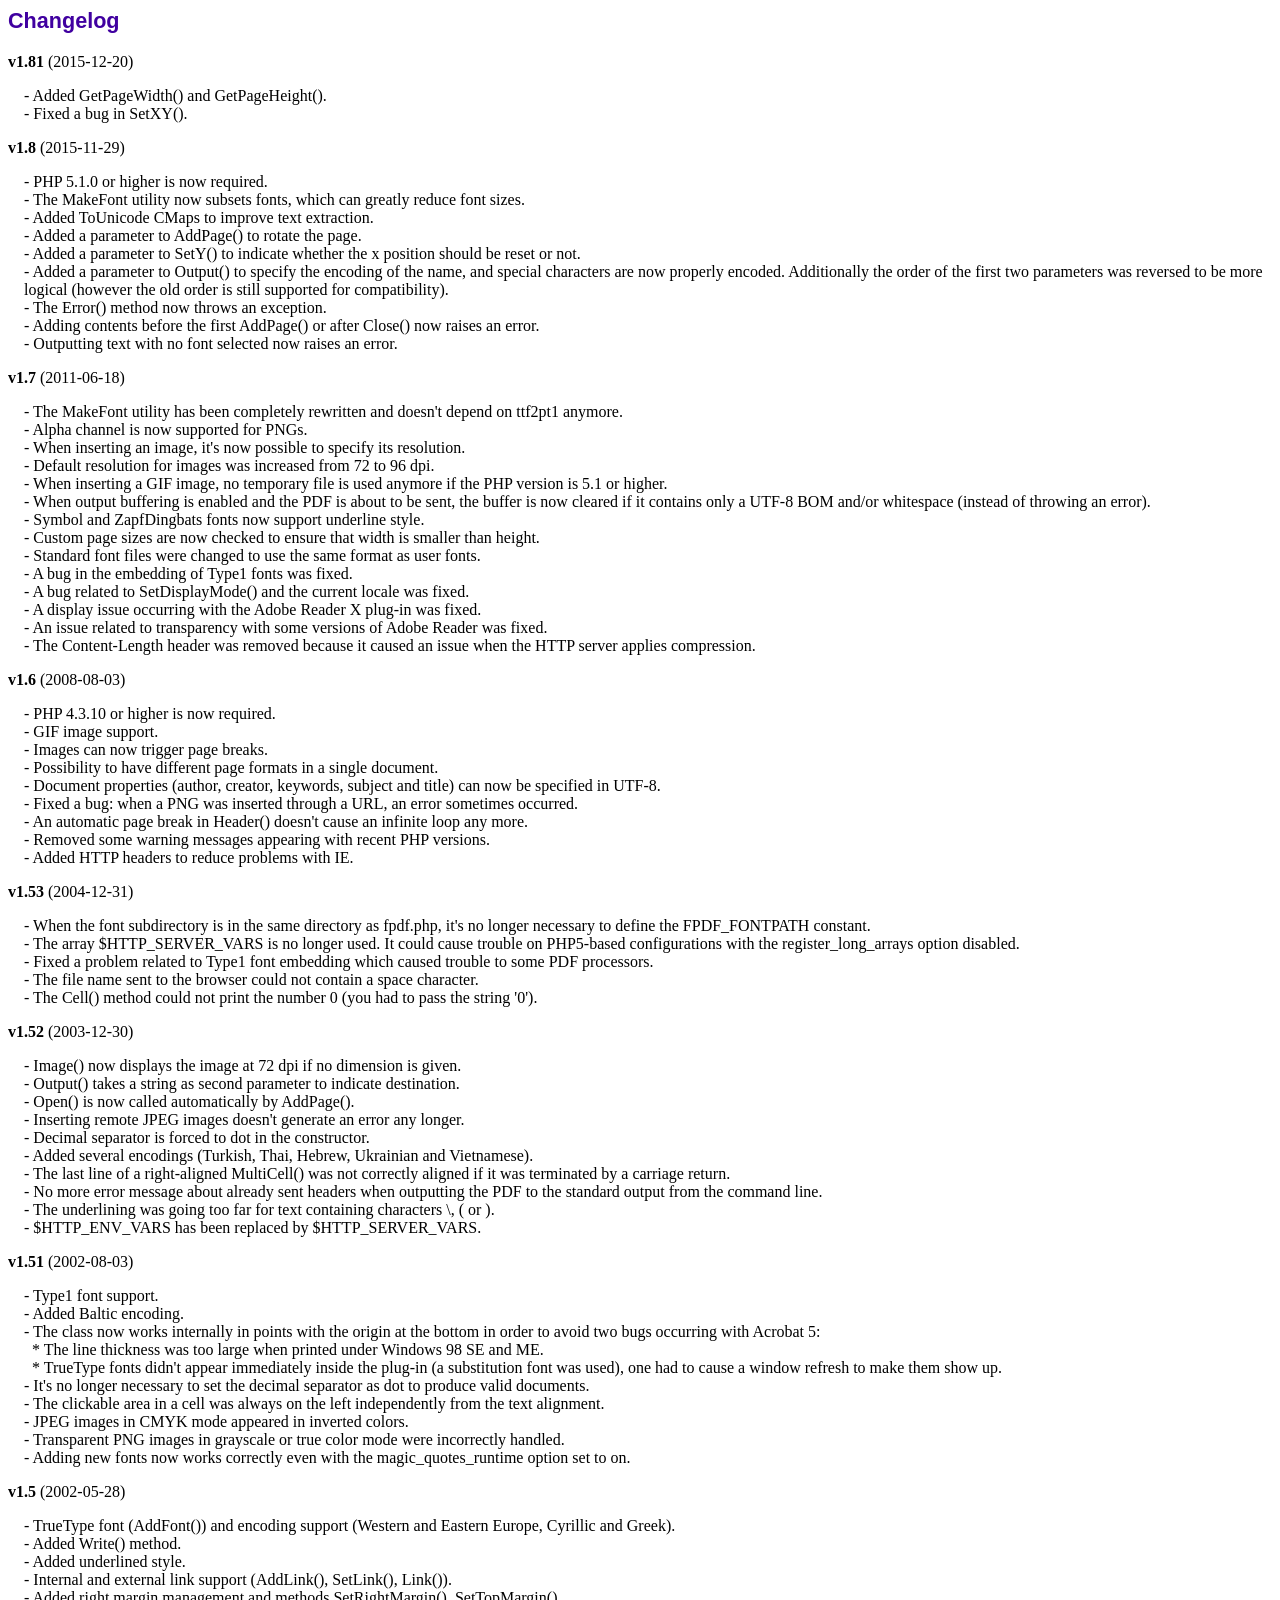
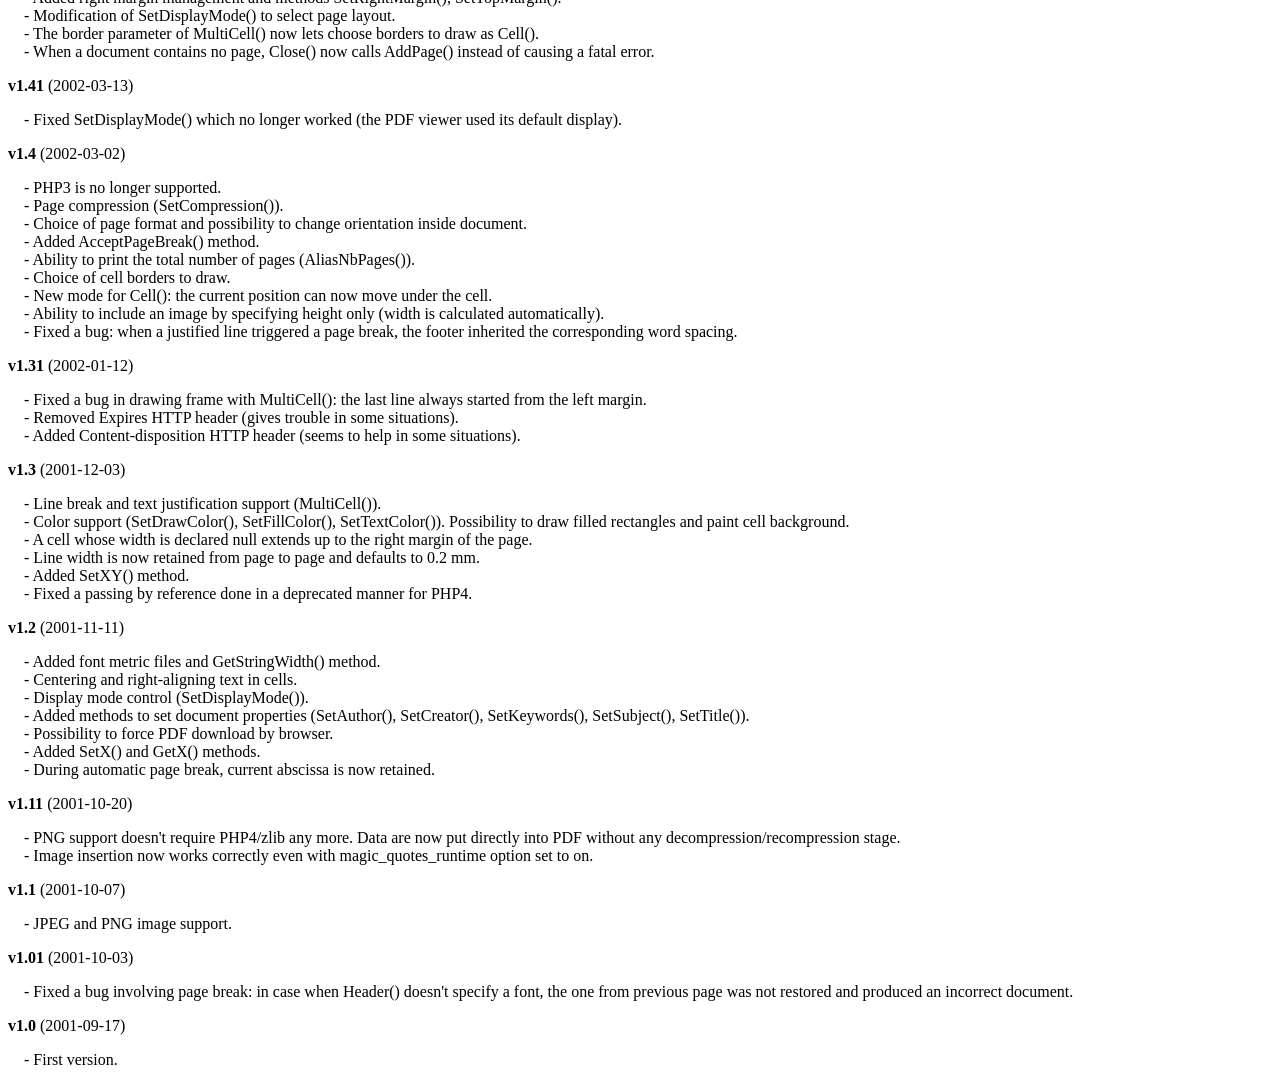
<file: ZADACA/projekat/changelog.htm>
<!DOCTYPE html PUBLIC "-//W3C//DTD HTML 4.01 Transitional//EN">
<html>
<head>
<meta http-equiv="Content-Type" content="text/html; charset=ISO-8859-1">
<title>Changelog</title>
<link type="text/css" rel="stylesheet" href="fpdf.css">
<style type="text/css">
dd {margin:1em 0 1em 1em}
</style>
</head>
<body>
<h1>Changelog</h1>
<dl>
<dt><strong>v1.81</strong> (2015-12-20)</dt>
<dd>
- Added GetPageWidth() and GetPageHeight().<br>
- Fixed a bug in SetXY().<br>
</dd>
<dt><strong>v1.8</strong> (2015-11-29)</dt>
<dd>
- PHP 5.1.0 or higher is now required.<br>
- The MakeFont utility now subsets fonts, which can greatly reduce font sizes.<br>
- Added ToUnicode CMaps to improve text extraction.<br>
- Added a parameter to AddPage() to rotate the page.<br>
- Added a parameter to SetY() to indicate whether the x position should be reset or not.<br>
- Added a parameter to Output() to specify the encoding of the name, and special characters are now properly encoded. Additionally the order of the first two parameters was reversed to be more logical (however the old order is still supported for compatibility).<br>
- The Error() method now throws an exception.<br>
- Adding contents before the first AddPage() or after Close() now raises an error.<br>
- Outputting text with no font selected now raises an error.<br>
</dd>
<dt><strong>v1.7</strong> (2011-06-18)</dt>
<dd>
- The MakeFont utility has been completely rewritten and doesn't depend on ttf2pt1 anymore.<br>
- Alpha channel is now supported for PNGs.<br>
- When inserting an image, it's now possible to specify its resolution.<br>
- Default resolution for images was increased from 72 to 96 dpi.<br>
- When inserting a GIF image, no temporary file is used anymore if the PHP version is 5.1 or higher.<br>
- When output buffering is enabled and the PDF is about to be sent, the buffer is now cleared if it contains only a UTF-8 BOM and/or whitespace (instead of throwing an error).<br>
- Symbol and ZapfDingbats fonts now support underline style.<br>
- Custom page sizes are now checked to ensure that width is smaller than height.<br>
- Standard font files were changed to use the same format as user fonts.<br>
- A bug in the embedding of Type1 fonts was fixed.<br>
- A bug related to SetDisplayMode() and the current locale was fixed.<br>
- A display issue occurring with the Adobe Reader X plug-in was fixed.<br>
- An issue related to transparency with some versions of Adobe Reader was fixed.<br>
- The Content-Length header was removed because it caused an issue when the HTTP server applies compression.<br>
</dd>
<dt><strong>v1.6</strong> (2008-08-03)</dt>
<dd>
- PHP 4.3.10 or higher is now required.<br>
- GIF image support.<br>
- Images can now trigger page breaks.<br>
- Possibility to have different page formats in a single document.<br>
- Document properties (author, creator, keywords, subject and title) can now be specified in UTF-8.<br>
- Fixed a bug: when a PNG was inserted through a URL, an error sometimes occurred.<br>
- An automatic page break in Header() doesn't cause an infinite loop any more.<br>
- Removed some warning messages appearing with recent PHP versions.<br>
- Added HTTP headers to reduce problems with IE.<br>
</dd>
<dt><strong>v1.53</strong> (2004-12-31)</dt>
<dd>
- When the font subdirectory is in the same directory as fpdf.php, it's no longer necessary to define the FPDF_FONTPATH constant.<br>
- The array $HTTP_SERVER_VARS is no longer used. It could cause trouble on PHP5-based configurations with the register_long_arrays option disabled.<br>
- Fixed a problem related to Type1 font embedding which caused trouble to some PDF processors.<br>
- The file name sent to the browser could not contain a space character.<br>
- The Cell() method could not print the number 0 (you had to pass the string '0').<br>
</dd>
<dt><strong>v1.52</strong> (2003-12-30)</dt>
<dd>
- Image() now displays the image at 72 dpi if no dimension is given.<br>
- Output() takes a string as second parameter to indicate destination.<br>
- Open() is now called automatically by AddPage().<br>
- Inserting remote JPEG images doesn't generate an error any longer.<br>
- Decimal separator is forced to dot in the constructor.<br>
- Added several encodings (Turkish, Thai, Hebrew, Ukrainian and Vietnamese).<br>
- The last line of a right-aligned MultiCell() was not correctly aligned if it was terminated by a carriage return.<br>
- No more error message about already sent headers when outputting the PDF to the standard output from the command line.<br>
- The underlining was going too far for text containing characters \, ( or ).<br>
- $HTTP_ENV_VARS has been replaced by $HTTP_SERVER_VARS.<br>
</dd>
<dt><strong>v1.51</strong> (2002-08-03)</dt>
<dd>
- Type1 font support.<br>
- Added Baltic encoding.<br>
- The class now works internally in points with the origin at the bottom in order to avoid two bugs occurring with Acrobat 5:<br>&nbsp;&nbsp;* The line thickness was too large when printed under Windows 98 SE and ME.<br>&nbsp;&nbsp;* TrueType fonts didn't appear immediately inside the plug-in (a substitution font was used), one had to cause a window refresh to make them show up.<br>
- It's no longer necessary to set the decimal separator as dot to produce valid documents.<br>
- The clickable area in a cell was always on the left independently from the text alignment.<br>
- JPEG images in CMYK mode appeared in inverted colors.<br>
- Transparent PNG images in grayscale or true color mode were incorrectly handled.<br>
- Adding new fonts now works correctly even with the magic_quotes_runtime option set to on.<br>
</dd>
<dt><strong>v1.5</strong> (2002-05-28)</dt>
<dd>
- TrueType font (AddFont()) and encoding support (Western and Eastern Europe, Cyrillic and Greek).<br>
- Added Write() method.<br>
- Added underlined style.<br>
- Internal and external link support (AddLink(), SetLink(), Link()).<br>
- Added right margin management and methods SetRightMargin(), SetTopMargin().<br>
- Modification of SetDisplayMode() to select page layout.<br>
- The border parameter of MultiCell() now lets choose borders to draw as Cell().<br>
- When a document contains no page, Close() now calls AddPage() instead of causing a fatal error.<br>
</dd>
<dt><strong>v1.41</strong> (2002-03-13)</dt>
<dd>
- Fixed SetDisplayMode() which no longer worked (the PDF viewer used its default display).<br>
</dd>
<dt><strong>v1.4</strong> (2002-03-02)</dt>
<dd>
- PHP3 is no longer supported.<br>
- Page compression (SetCompression()).<br>
- Choice of page format and possibility to change orientation inside document.<br>
- Added AcceptPageBreak() method.<br>
- Ability to print the total number of pages (AliasNbPages()).<br>
- Choice of cell borders to draw.<br>
- New mode for Cell(): the current position can now move under the cell.<br>
- Ability to include an image by specifying height only (width is calculated automatically).<br>
- Fixed a bug: when a justified line triggered a page break, the footer inherited the corresponding word spacing.<br>
</dd>
<dt><strong>v1.31</strong> (2002-01-12)</dt>
<dd>
- Fixed a bug in drawing frame with MultiCell(): the last line always started from the left margin.<br>
- Removed Expires HTTP header (gives trouble in some situations).<br>
- Added Content-disposition HTTP header (seems to help in some situations).<br>
</dd>
<dt><strong>v1.3</strong> (2001-12-03)</dt>
<dd>
- Line break and text justification support (MultiCell()).<br>
- Color support (SetDrawColor(), SetFillColor(), SetTextColor()). Possibility to draw filled rectangles and paint cell background.<br>
- A cell whose width is declared null extends up to the right margin of the page.<br>
- Line width is now retained from page to page and defaults to 0.2 mm.<br>
- Added SetXY() method.<br>
- Fixed a passing by reference done in a deprecated manner for PHP4.<br>
</dd>
<dt><strong>v1.2</strong> (2001-11-11)</dt>
<dd>
- Added font metric files and GetStringWidth() method.<br>
- Centering and right-aligning text in cells.<br>
- Display mode control (SetDisplayMode()).<br>
- Added methods to set document properties (SetAuthor(), SetCreator(), SetKeywords(), SetSubject(), SetTitle()).<br>
- Possibility to force PDF download by browser.<br>
- Added SetX() and GetX() methods.<br>
- During automatic page break, current abscissa is now retained.<br>
</dd>
<dt><strong>v1.11</strong> (2001-10-20)</dt>
<dd>
- PNG support doesn't require PHP4/zlib any more. Data are now put directly into PDF without any decompression/recompression stage.<br>
- Image insertion now works correctly even with magic_quotes_runtime option set to on.<br>
</dd>
<dt><strong>v1.1</strong> (2001-10-07)</dt>
<dd>
- JPEG and PNG image support.<br>
</dd>
<dt><strong>v1.01</strong> (2001-10-03)</dt>
<dd>
- Fixed a bug involving page break: in case when Header() doesn't specify a font, the one from previous page was not restored and produced an incorrect document.<br>
</dd>
<dt><strong>v1.0</strong> (2001-09-17)</dt>
<dd>
- First version.<br>
</dd>
</dl>
</body>
</html>
</file>
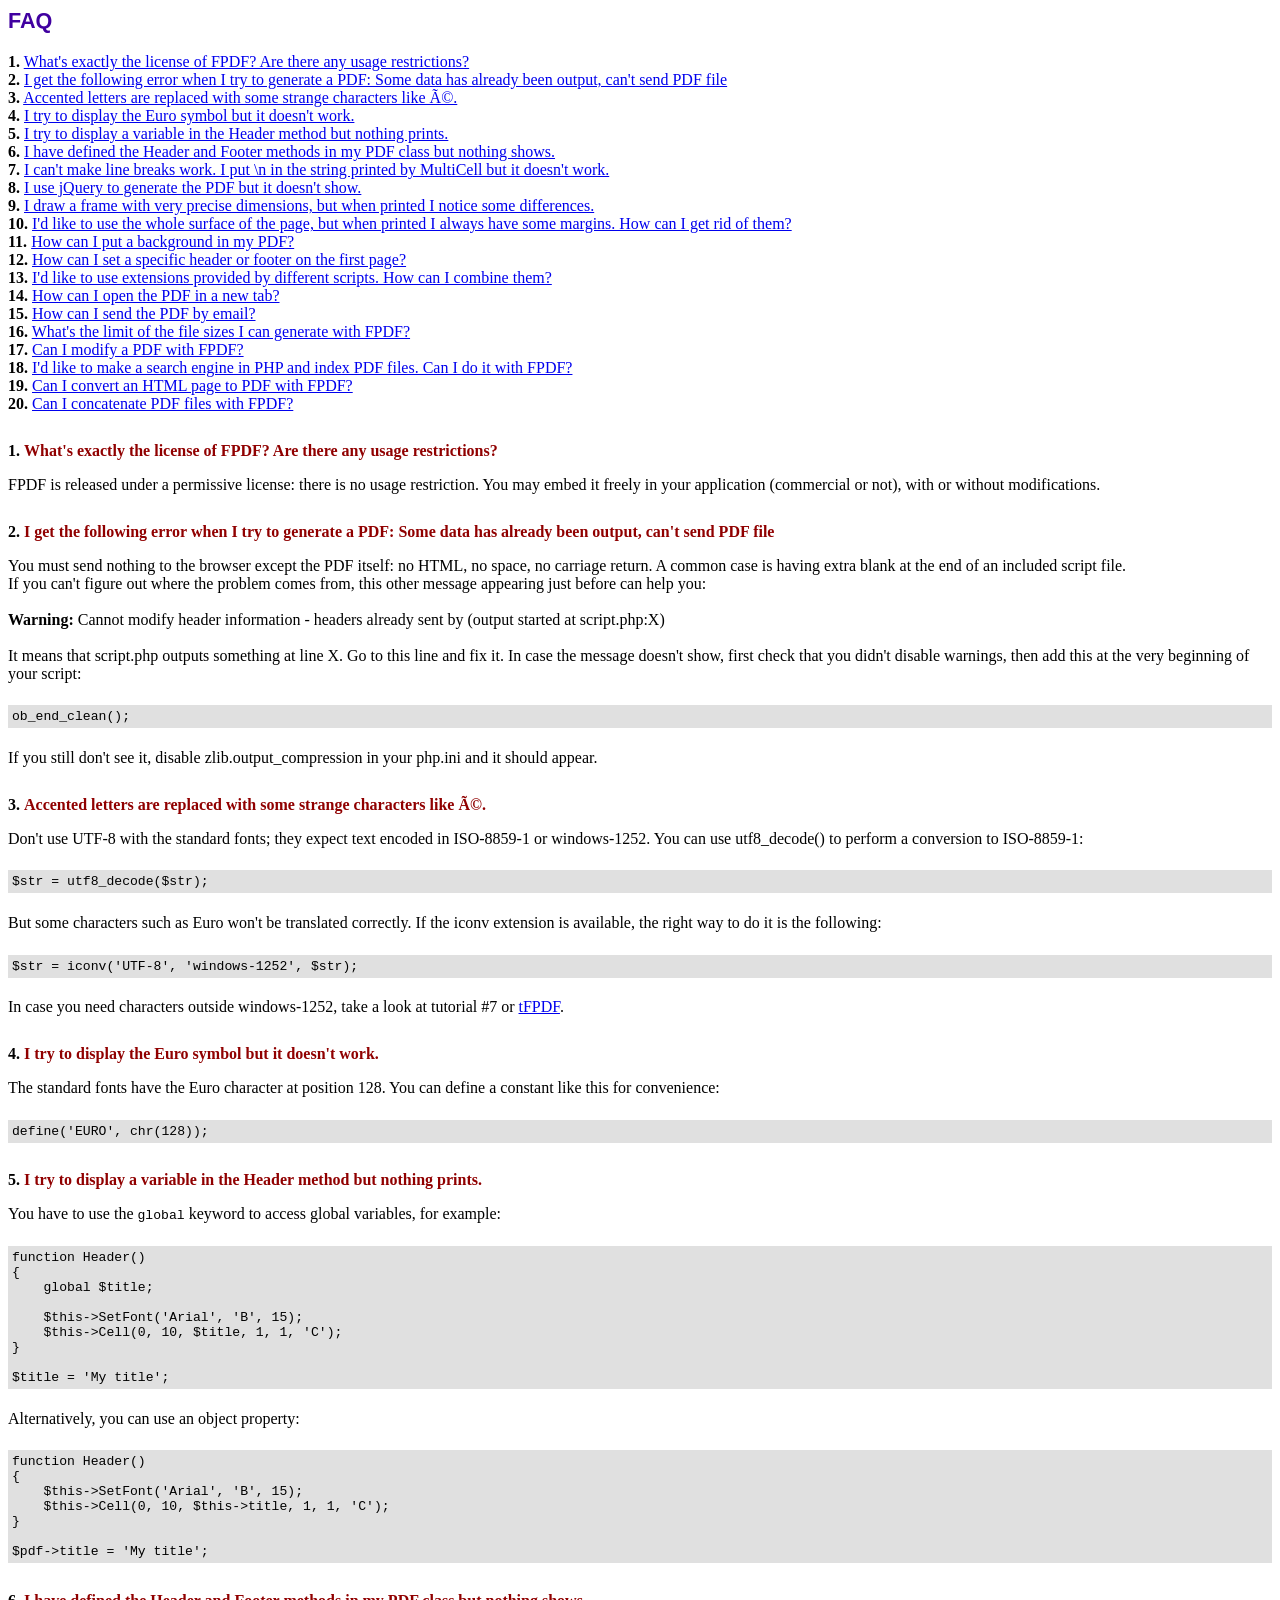
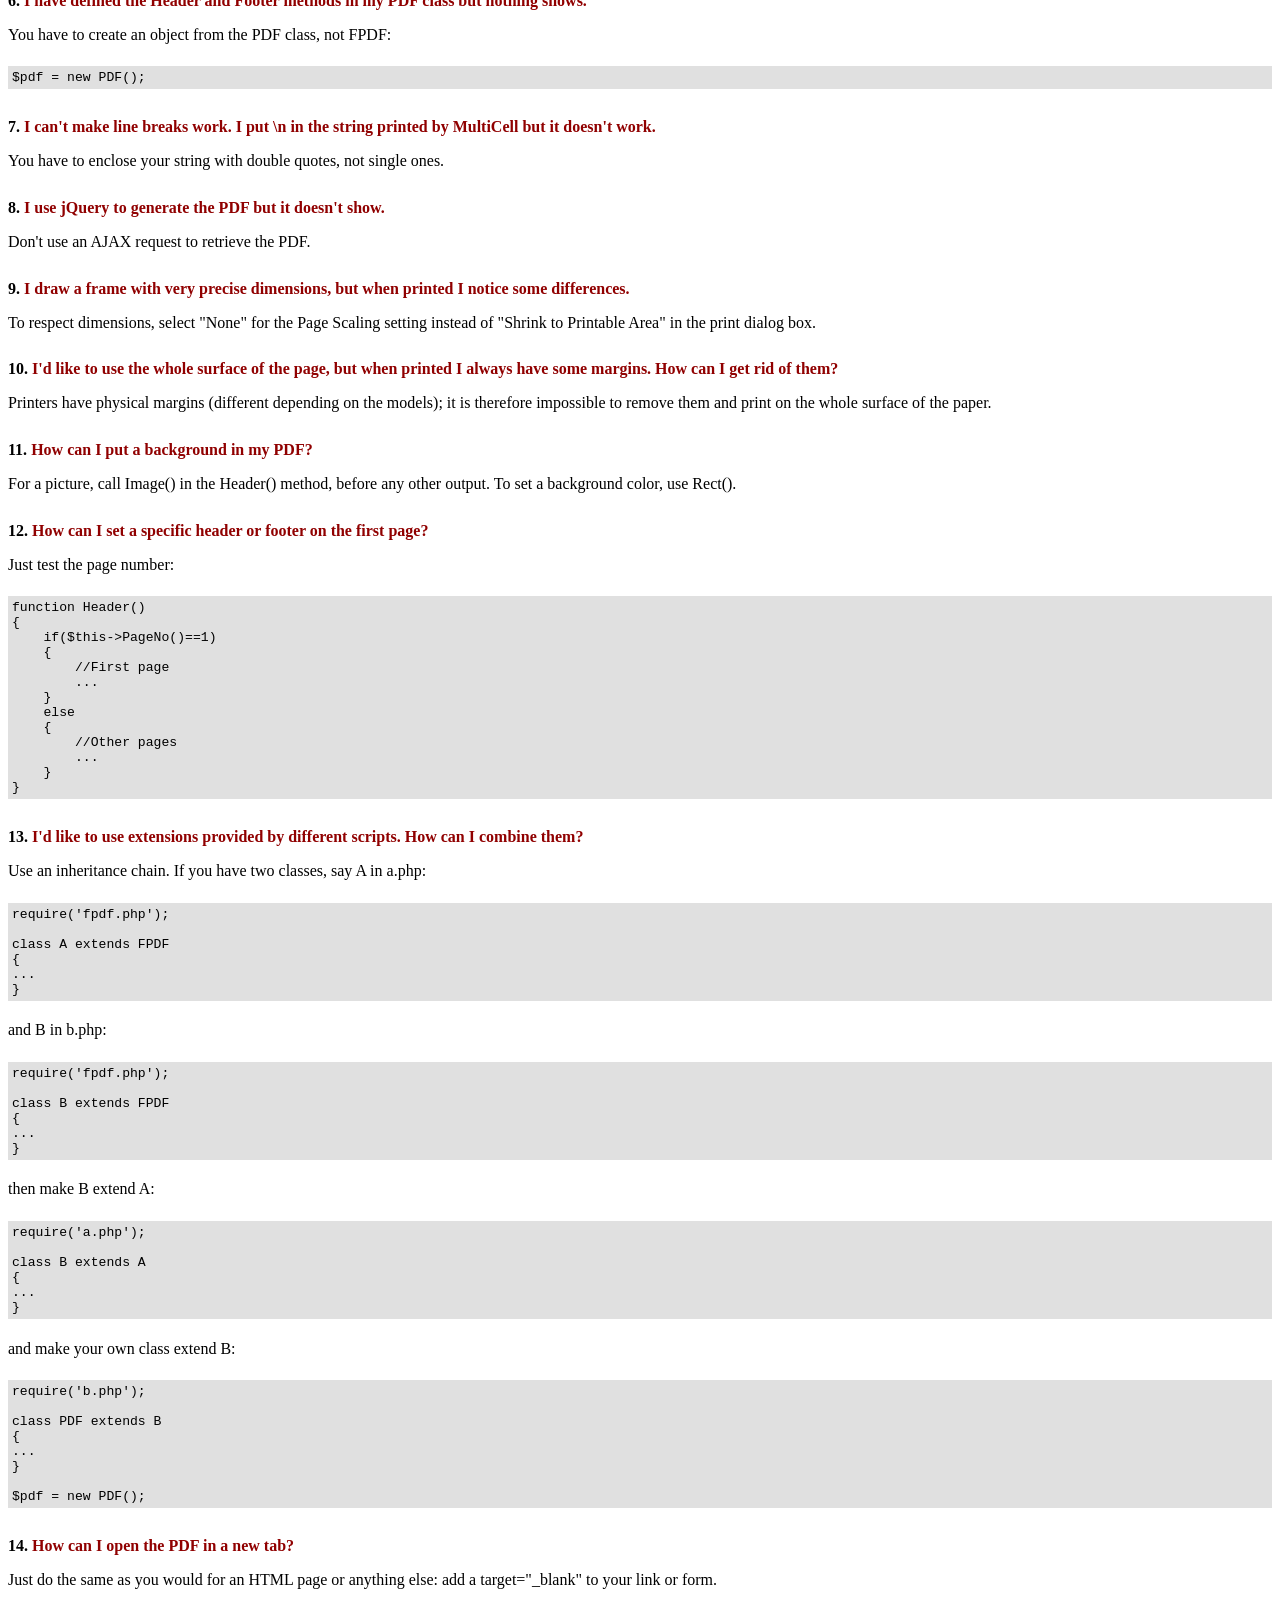
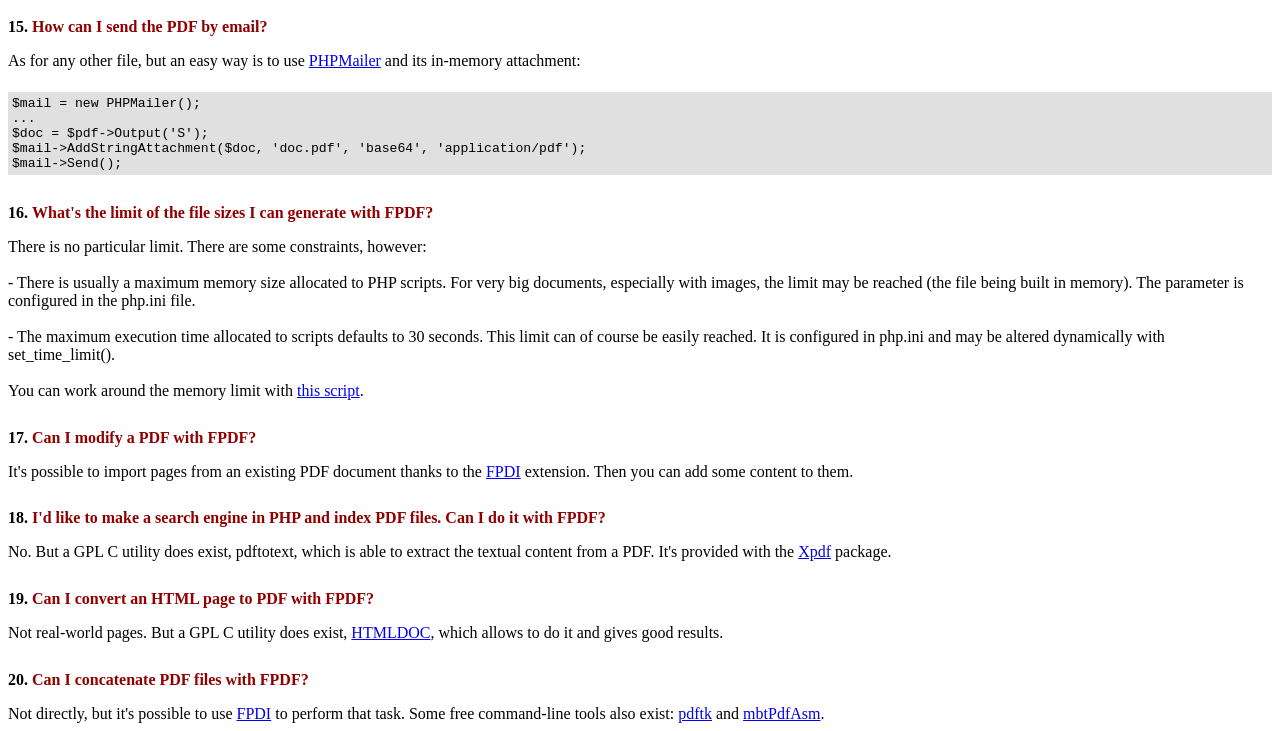
<file: ZADACA/projekat/FAQ.htm>
<!DOCTYPE html PUBLIC "-//W3C//DTD HTML 4.01 Transitional//EN">
<html>
<head>
<meta http-equiv="Content-Type" content="text/html; charset=ISO-8859-1">
<title>FAQ</title>
<link type="text/css" rel="stylesheet" href="fpdf.css">
<style type="text/css">
ul {list-style-type:none; margin:0; padding:0}
ul#answers li {margin-top:1.8em}
.question {font-weight:bold; color:#900000}
</style>
</head>
<body>
<h1>FAQ</h1>
<ul>
<li><b>1.</b> <a href='#q1'>What's exactly the license of FPDF? Are there any usage restrictions?</a></li>
<li><b>2.</b> <a href='#q2'>I get the following error when I try to generate a PDF: Some data has already been output, can't send PDF file</a></li>
<li><b>3.</b> <a href='#q3'>Accented letters are replaced with some strange characters like é.</a></li>
<li><b>4.</b> <a href='#q4'>I try to display the Euro symbol but it doesn't work.</a></li>
<li><b>5.</b> <a href='#q5'>I try to display a variable in the Header method but nothing prints.</a></li>
<li><b>6.</b> <a href='#q6'>I have defined the Header and Footer methods in my PDF class but nothing shows.</a></li>
<li><b>7.</b> <a href='#q7'>I can't make line breaks work. I put \n in the string printed by MultiCell but it doesn't work.</a></li>
<li><b>8.</b> <a href='#q8'>I use jQuery to generate the PDF but it doesn't show.</a></li>
<li><b>9.</b> <a href='#q9'>I draw a frame with very precise dimensions, but when printed I notice some differences.</a></li>
<li><b>10.</b> <a href='#q10'>I'd like to use the whole surface of the page, but when printed I always have some margins. How can I get rid of them?</a></li>
<li><b>11.</b> <a href='#q11'>How can I put a background in my PDF?</a></li>
<li><b>12.</b> <a href='#q12'>How can I set a specific header or footer on the first page?</a></li>
<li><b>13.</b> <a href='#q13'>I'd like to use extensions provided by different scripts. How can I combine them?</a></li>
<li><b>14.</b> <a href='#q14'>How can I open the PDF in a new tab?</a></li>
<li><b>15.</b> <a href='#q15'>How can I send the PDF by email?</a></li>
<li><b>16.</b> <a href='#q16'>What's the limit of the file sizes I can generate with FPDF?</a></li>
<li><b>17.</b> <a href='#q17'>Can I modify a PDF with FPDF?</a></li>
<li><b>18.</b> <a href='#q18'>I'd like to make a search engine in PHP and index PDF files. Can I do it with FPDF?</a></li>
<li><b>19.</b> <a href='#q19'>Can I convert an HTML page to PDF with FPDF?</a></li>
<li><b>20.</b> <a href='#q20'>Can I concatenate PDF files with FPDF?</a></li>
</ul>

<ul id='answers'>
<li id='q1'>
<p><b>1.</b> <span class='question'>What's exactly the license of FPDF? Are there any usage restrictions?</span></p>
FPDF is released under a permissive license: there is no usage restriction. You may embed it
freely in your application (commercial or not), with or without modifications.
</li>

<li id='q2'>
<p><b>2.</b> <span class='question'>I get the following error when I try to generate a PDF: Some data has already been output, can't send PDF file</span></p>
You must send nothing to the browser except the PDF itself: no HTML, no space, no carriage return. A common
case is having extra blank at the end of an included script file.<br>
If you can't figure out where the problem comes from, this other message appearing just before can help you:<br>
<br>
<b>Warning:</b> Cannot modify header information - headers already sent by (output started at script.php:X)<br>
<br>
It means that script.php outputs something at line X. Go to this line and fix it.
In case the message doesn't show, first check that you didn't disable warnings, then add this at the very
beginning of your script:
<div class="doc-source">
<pre><code>ob_end_clean();</code></pre>
</div>
If you still don't see it, disable zlib.output_compression in your php.ini and it should appear.
</li>

<li id='q3'>
<p><b>3.</b> <span class='question'>Accented letters are replaced with some strange characters like é.</span></p>
Don't use UTF-8 with the standard fonts; they expect text encoded in ISO-8859-1 or windows-1252.
You can use utf8_decode() to perform a conversion to ISO-8859-1:
<div class="doc-source">
<pre><code>$str = utf8_decode($str);</code></pre>
</div>
But some characters such as Euro won't be translated correctly. If the iconv extension is available, the
right way to do it is the following:
<div class="doc-source">
<pre><code>$str = iconv('UTF-8', 'windows-1252', $str);</code></pre>
</div>
In case you need characters outside windows-1252, take a look at tutorial #7 or
<a href="http://www.fpdf.org/?go=script&amp;id=92" target="_blank">tFPDF</a>.
</li>

<li id='q4'>
<p><b>4.</b> <span class='question'>I try to display the Euro symbol but it doesn't work.</span></p>
The standard fonts have the Euro character at position 128. You can define a constant like this
for convenience:
<div class="doc-source">
<pre><code>define('EURO', chr(128));</code></pre>
</div>
</li>

<li id='q5'>
<p><b>5.</b> <span class='question'>I try to display a variable in the Header method but nothing prints.</span></p>
You have to use the <code>global</code> keyword to access global variables, for example:
<div class="doc-source">
<pre><code>function Header()
{
    global $title;

    $this-&gt;SetFont('Arial', 'B', 15);
    $this-&gt;Cell(0, 10, $title, 1, 1, 'C');
}

$title = 'My title';</code></pre>
</div>
Alternatively, you can use an object property:
<div class="doc-source">
<pre><code>function Header()
{
    $this-&gt;SetFont('Arial', 'B', 15);
    $this-&gt;Cell(0, 10, $this-&gt;title, 1, 1, 'C');
}

$pdf-&gt;title = 'My title';</code></pre>
</div>
</li>

<li id='q6'>
<p><b>6.</b> <span class='question'>I have defined the Header and Footer methods in my PDF class but nothing shows.</span></p>
You have to create an object from the PDF class, not FPDF:
<div class="doc-source">
<pre><code>$pdf = new PDF();</code></pre>
</div>
</li>

<li id='q7'>
<p><b>7.</b> <span class='question'>I can't make line breaks work. I put \n in the string printed by MultiCell but it doesn't work.</span></p>
You have to enclose your string with double quotes, not single ones.
</li>

<li id='q8'>
<p><b>8.</b> <span class='question'>I use jQuery to generate the PDF but it doesn't show.</span></p>
Don't use an AJAX request to retrieve the PDF.
</li>

<li id='q9'>
<p><b>9.</b> <span class='question'>I draw a frame with very precise dimensions, but when printed I notice some differences.</span></p>
To respect dimensions, select "None" for the Page Scaling setting instead of "Shrink to Printable Area" in the print dialog box.
</li>

<li id='q10'>
<p><b>10.</b> <span class='question'>I'd like to use the whole surface of the page, but when printed I always have some margins. How can I get rid of them?</span></p>
Printers have physical margins (different depending on the models); it is therefore impossible to remove
them and print on the whole surface of the paper.
</li>

<li id='q11'>
<p><b>11.</b> <span class='question'>How can I put a background in my PDF?</span></p>
For a picture, call Image() in the Header() method, before any other output. To set a background color, use Rect().
</li>

<li id='q12'>
<p><b>12.</b> <span class='question'>How can I set a specific header or footer on the first page?</span></p>
Just test the page number:
<div class="doc-source">
<pre><code>function Header()
{
    if($this-&gt;PageNo()==1)
    {
        //First page
        ...
    }
    else
    {
        //Other pages
        ...
    }
}</code></pre>
</div>
</li>

<li id='q13'>
<p><b>13.</b> <span class='question'>I'd like to use extensions provided by different scripts. How can I combine them?</span></p>
Use an inheritance chain. If you have two classes, say A in a.php:
<div class="doc-source">
<pre><code>require('fpdf.php');

class A extends FPDF
{
...
}</code></pre>
</div>
and B in b.php:
<div class="doc-source">
<pre><code>require('fpdf.php');

class B extends FPDF
{
...
}</code></pre>
</div>
then make B extend A:
<div class="doc-source">
<pre><code>require('a.php');

class B extends A
{
...
}</code></pre>
</div>
and make your own class extend B:
<div class="doc-source">
<pre><code>require('b.php');

class PDF extends B
{
...
}

$pdf = new PDF();</code></pre>
</div>
</li>

<li id='q14'>
<p><b>14.</b> <span class='question'>How can I open the PDF in a new tab?</span></p>
Just do the same as you would for an HTML page or anything else: add a target="_blank" to your link or form.
</li>

<li id='q15'>
<p><b>15.</b> <span class='question'>How can I send the PDF by email?</span></p>
As for any other file, but an easy way is to use <a href="http://phpmailer.codeworxtech.com" target="_blank">PHPMailer</a> and
its in-memory attachment:
<div class="doc-source">
<pre><code>$mail = new PHPMailer();
...
$doc = $pdf-&gt;Output('S');
$mail-&gt;AddStringAttachment($doc, 'doc.pdf', 'base64', 'application/pdf');
$mail-&gt;Send();</code></pre>
</div>
</li>

<li id='q16'>
<p><b>16.</b> <span class='question'>What's the limit of the file sizes I can generate with FPDF?</span></p>
There is no particular limit. There are some constraints, however:
<br>
<br>
- There is usually a maximum memory size allocated to PHP scripts. For very big documents,
especially with images, the limit may be reached (the file being built in memory). The
parameter is configured in the php.ini file.
<br>
<br>
- The maximum execution time allocated to scripts defaults to 30 seconds. This limit can of course
be easily reached. It is configured in php.ini and may be altered dynamically with set_time_limit().
<br>
<br>
You can work around the memory limit with <a href="http://www.fpdf.org/?go=script&amp;id=76" target="_blank">this script</a>.
</li>

<li id='q17'>
<p><b>17.</b> <span class='question'>Can I modify a PDF with FPDF?</span></p>
It's possible to import pages from an existing PDF document thanks to the
<a href="https://www.setasign.com/products/fpdi/about/" target="_blank">FPDI</a> extension.
Then you can add some content to them.
</li>

<li id='q18'>
<p><b>18.</b> <span class='question'>I'd like to make a search engine in PHP and index PDF files. Can I do it with FPDF?</span></p>
No. But a GPL C utility does exist, pdftotext, which is able to extract the textual content from a PDF.
It's provided with the <a href="http://www.foolabs.com/xpdf/" target="_blank">Xpdf</a> package.
</li>

<li id='q19'>
<p><b>19.</b> <span class='question'>Can I convert an HTML page to PDF with FPDF?</span></p>
Not real-world pages. But a GPL C utility does exist, <a href="https://www.msweet.org/projects.php?Z1" target="_blank">HTMLDOC</a>,
which allows to do it and gives good results.
</li>

<li id='q20'>
<p><b>20.</b> <span class='question'>Can I concatenate PDF files with FPDF?</span></p>
Not directly, but it's possible to use <a href="https://www.setasign.com/products/fpdi/demos/concatenate-fake/" target="_blank">FPDI</a>
to perform that task. Some free command-line tools also exist:
<a href="https://www.pdflabs.com/tools/pdftk-the-pdf-toolkit/" target="_blank">pdftk</a> and
<a href="http://thierry.schmit.free.fr/spip/spip.php?article15" target="_blank">mbtPdfAsm</a>.
</li>
</ul>
</body>
</html>
</file>
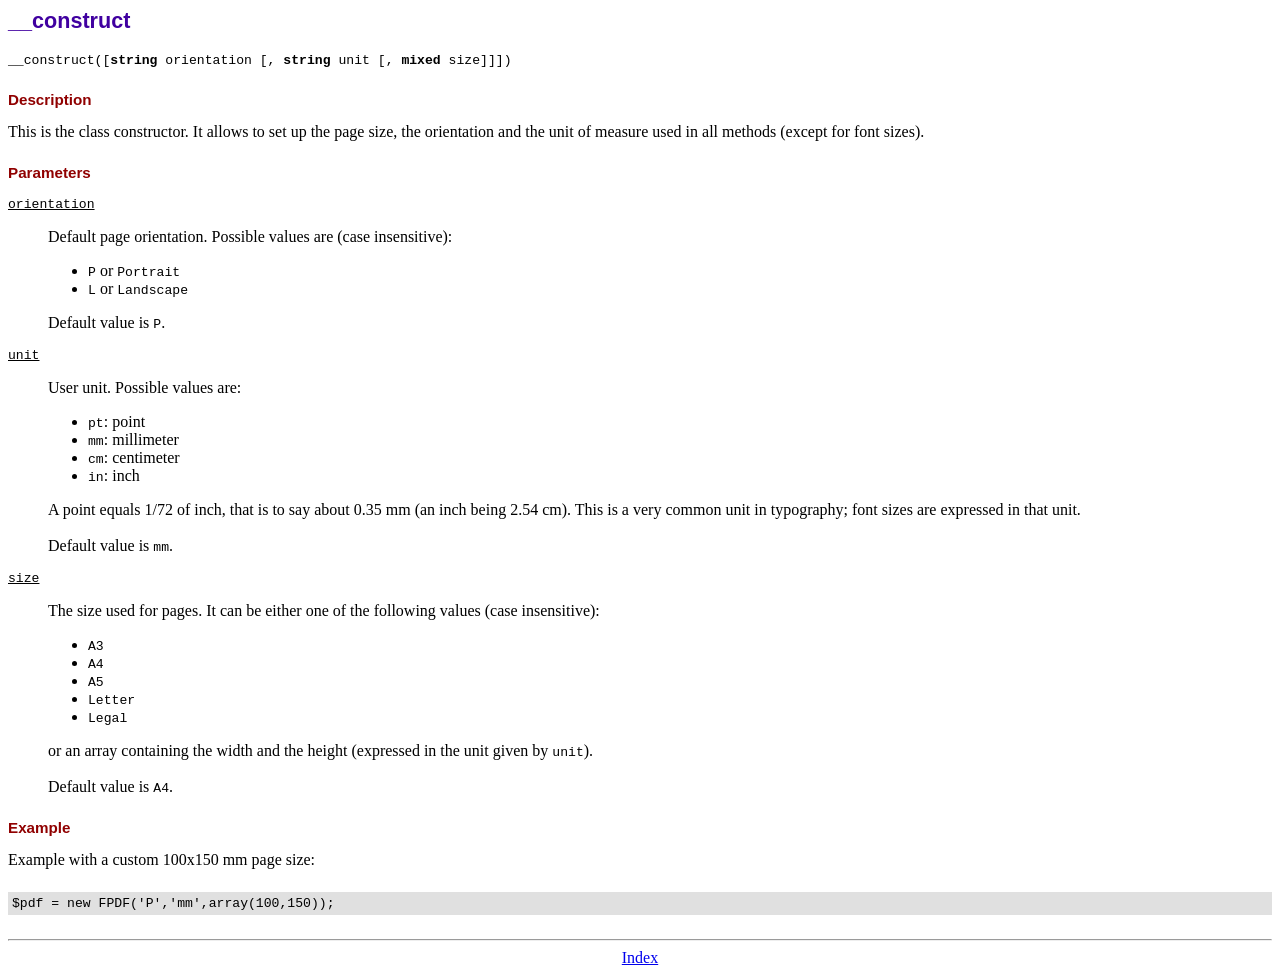
<file: ZADACA/projekat/doc/__construct.htm>
<!DOCTYPE html PUBLIC "-//W3C//DTD HTML 4.01 Transitional//EN">
<html>
<head>
<meta http-equiv="Content-Type" content="text/html; charset=ISO-8859-1">
<title>__construct</title>
<link type="text/css" rel="stylesheet" href="../fpdf.css">
</head>
<body>
<h1>__construct</h1>
<code>__construct([<b>string</b> orientation [, <b>string</b> unit [, <b>mixed</b> size]]])</code>
<h2>Description</h2>
This is the class constructor. It allows to set up the page size, the orientation and the
unit of measure used in all methods (except for font sizes).
<h2>Parameters</h2>
<dl class="param">
<dt><code>orientation</code></dt>
<dd>
Default page orientation. Possible values are (case insensitive):
<ul>
<li><code>P</code> or <code>Portrait</code></li>
<li><code>L</code> or <code>Landscape</code></li>
</ul>
Default value is <code>P</code>.
</dd>
<dt><code>unit</code></dt>
<dd>
User unit. Possible values are:
<ul>
<li><code>pt</code>: point</li>
<li><code>mm</code>: millimeter</li>
<li><code>cm</code>: centimeter</li>
<li><code>in</code>: inch</li>
</ul>
A point equals 1/72 of inch, that is to say about 0.35 mm (an inch being 2.54 cm). This
is a very common unit in typography; font sizes are expressed in that unit.
<br>
<br>
Default value is <code>mm</code>.
</dd>
<dt><code>size</code></dt>
<dd>
The size used for pages. It can be either one of the following values (case insensitive):
<ul>
<li><code>A3</code></li>
<li><code>A4</code></li>
<li><code>A5</code></li>
<li><code>Letter</code></li>
<li><code>Legal</code></li>
</ul>
or an array containing the width and the height (expressed in the unit given by <code>unit</code>).<br>
<br>
Default value is <code>A4</code>.
</dd>
</dl>
<h2>Example</h2>
Example with a custom 100x150 mm page size:
<div class="doc-source">
<pre><code>$pdf = new FPDF('P','mm',array(100,150));</code></pre>
</div>
<hr style="margin-top:1.5em">
<div style="text-align:center"><a href="index.htm">Index</a></div>
</body>
</html>
</file>
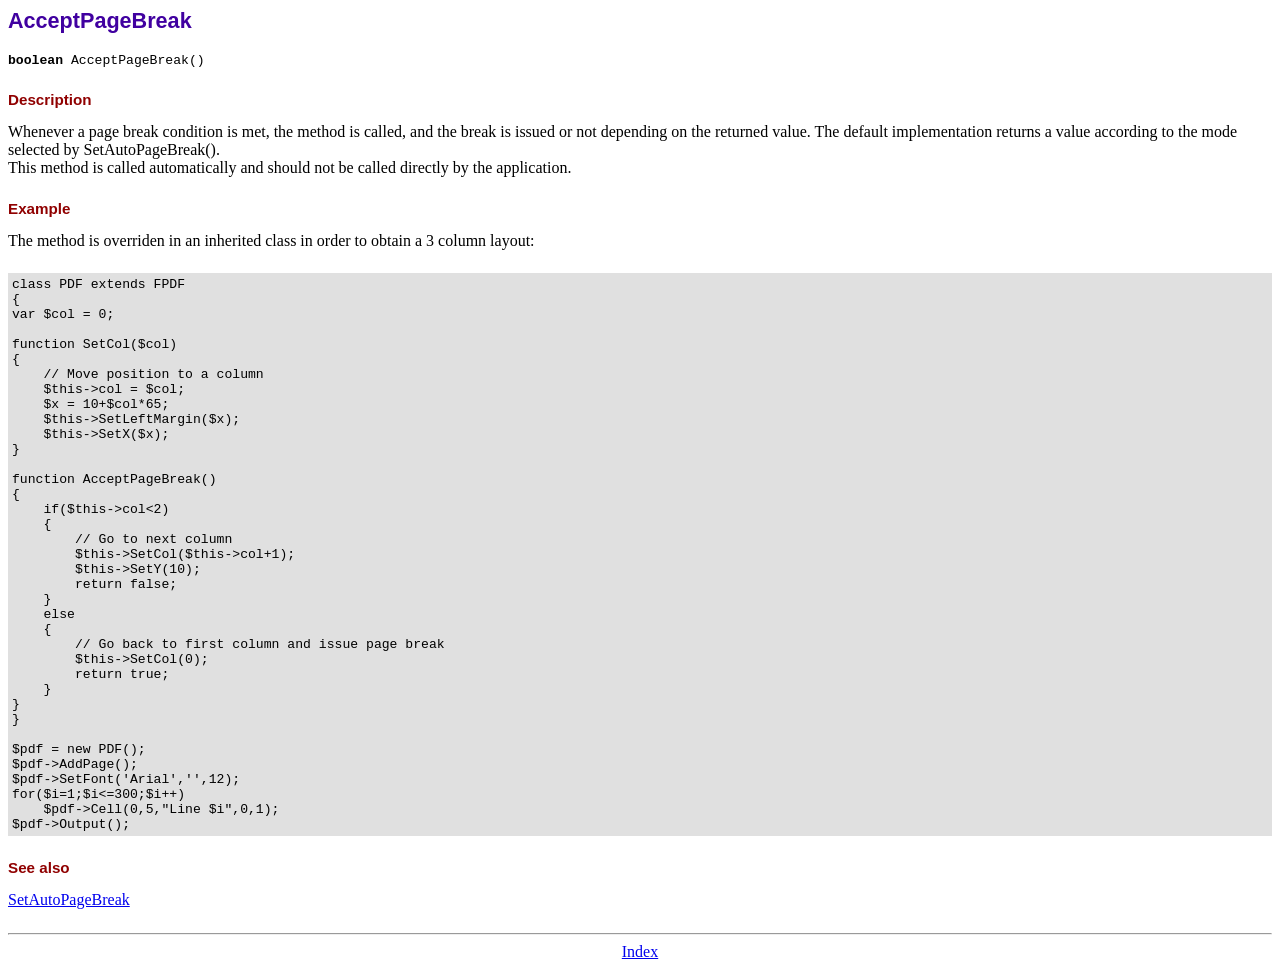
<file: ZADACA/projekat/doc/acceptpagebreak.htm>
<!DOCTYPE html PUBLIC "-//W3C//DTD HTML 4.01 Transitional//EN">
<html>
<head>
<meta http-equiv="Content-Type" content="text/html; charset=ISO-8859-1">
<title>AcceptPageBreak</title>
<link type="text/css" rel="stylesheet" href="../fpdf.css">
</head>
<body>
<h1>AcceptPageBreak</h1>
<code><b>boolean</b> AcceptPageBreak()</code>
<h2>Description</h2>
Whenever a page break condition is met, the method is called, and the break is issued or not
depending on the returned value. The default implementation returns a value according to the
mode selected by SetAutoPageBreak().
<br>
This method is called automatically and should not be called directly by the application.
<h2>Example</h2>
The method is overriden in an inherited class in order to obtain a 3 column layout:
<div class="doc-source">
<pre><code>class PDF extends FPDF
{
var $col = 0;

function SetCol($col)
{
    // Move position to a column
    $this-&gt;col = $col;
    $x = 10+$col*65;
    $this-&gt;SetLeftMargin($x);
    $this-&gt;SetX($x);
}

function AcceptPageBreak()
{
    if($this-&gt;col&lt;2)
    {
        // Go to next column
        $this-&gt;SetCol($this-&gt;col+1);
        $this-&gt;SetY(10);
        return false;
    }
    else
    {
        // Go back to first column and issue page break
        $this-&gt;SetCol(0);
        return true;
    }
}
}

$pdf = new PDF();
$pdf-&gt;AddPage();
$pdf-&gt;SetFont('Arial','',12);
for($i=1;$i&lt;=300;$i++)
    $pdf-&gt;Cell(0,5,"Line $i",0,1);
$pdf-&gt;Output();</code></pre>
</div>
<h2>See also</h2>
<a href="setautopagebreak.htm">SetAutoPageBreak</a>
<hr style="margin-top:1.5em">
<div style="text-align:center"><a href="index.htm">Index</a></div>
</body>
</html>
</file>
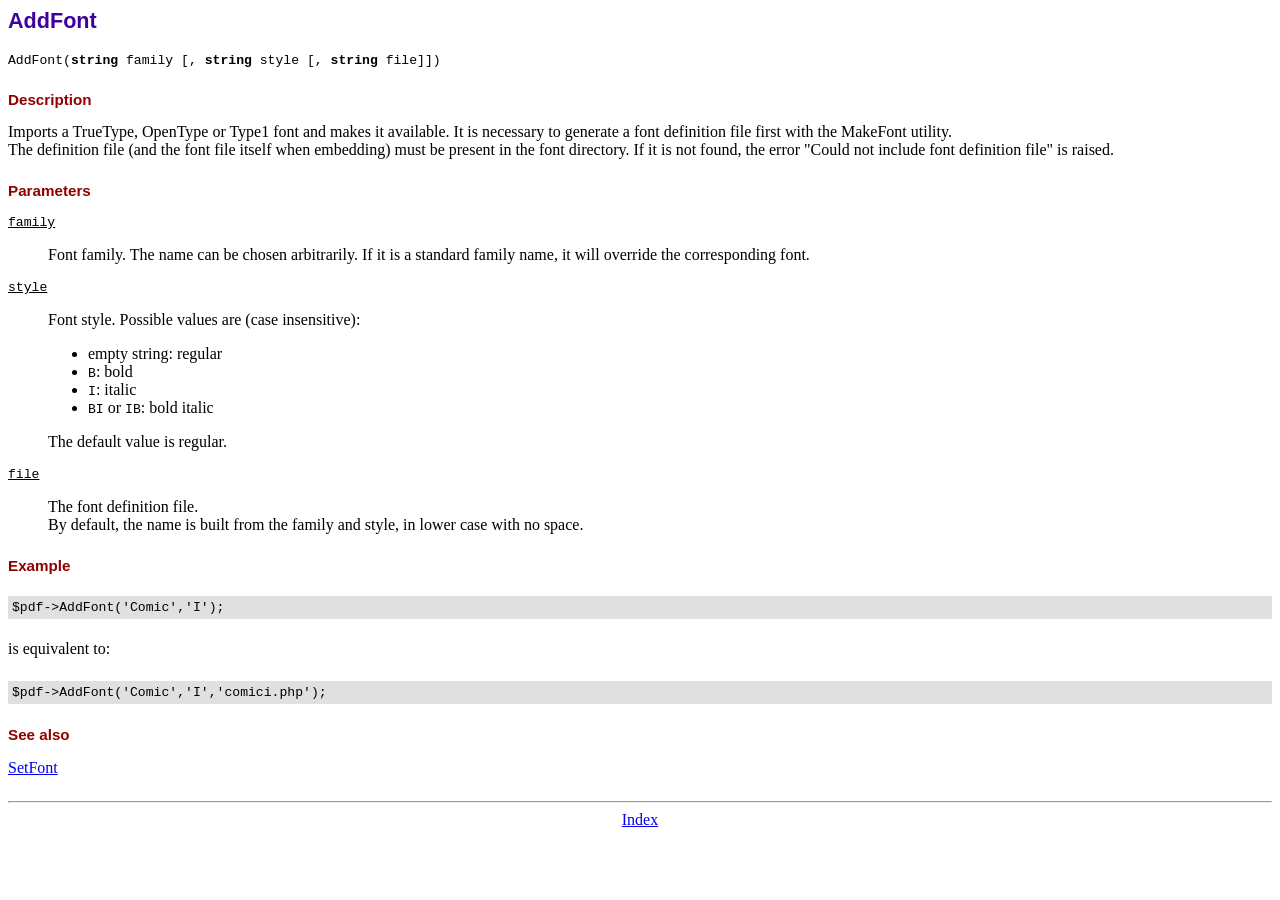
<file: ZADACA/projekat/doc/addfont.htm>
<!DOCTYPE html PUBLIC "-//W3C//DTD HTML 4.01 Transitional//EN">
<html>
<head>
<meta http-equiv="Content-Type" content="text/html; charset=ISO-8859-1">
<title>AddFont</title>
<link type="text/css" rel="stylesheet" href="../fpdf.css">
</head>
<body>
<h1>AddFont</h1>
<code>AddFont(<b>string</b> family [, <b>string</b> style [, <b>string</b> file]])</code>
<h2>Description</h2>
Imports a TrueType, OpenType or Type1 font and makes it available. It is necessary to generate a font
definition file first with the MakeFont utility.
<br>
The definition file (and the font file itself when embedding) must be present in the font directory.
If it is not found, the error "Could not include font definition file" is raised.
<h2>Parameters</h2>
<dl class="param">
<dt><code>family</code></dt>
<dd>
Font family. The name can be chosen arbitrarily. If it is a standard family name, it will
override the corresponding font.
</dd>
<dt><code>style</code></dt>
<dd>
Font style. Possible values are (case insensitive):
<ul>
<li>empty string: regular</li>
<li><code>B</code>: bold</li>
<li><code>I</code>: italic</li>
<li><code>BI</code> or <code>IB</code>: bold italic</li>
</ul>
The default value is regular.
</dd>
<dt><code>file</code></dt>
<dd>
The font definition file.
<br>
By default, the name is built from the family and style, in lower case with no space.
</dd>
</dl>
<h2>Example</h2>
<div class="doc-source">
<pre><code>$pdf-&gt;AddFont('Comic','I');</code></pre>
</div>
is equivalent to:
<div class="doc-source">
<pre><code>$pdf-&gt;AddFont('Comic','I','comici.php');</code></pre>
</div>
<h2>See also</h2>
<a href="setfont.htm">SetFont</a>
<hr style="margin-top:1.5em">
<div style="text-align:center"><a href="index.htm">Index</a></div>
</body>
</html>
</file>
<file: ZADACA/projekat/fpdf.css>
body {font-family:"Times New Roman",serif}
h1 {font:bold 135% Arial,sans-serif; color:#4000A0; margin-bottom:0.9em}
h2 {font:bold 95% Arial,sans-serif; color:#900000; margin-top:1.5em; margin-bottom:1em}
dl.param dt {text-decoration:underline}
dl.param dd {margin-top:1em; margin-bottom:1em}
dl.param ul {margin-top:1em; margin-bottom:1em}
tt, code, kbd {font-family:"Courier New",Courier,monospace; font-size:82%}
div.source {margin-top:1.4em; margin-bottom:1.3em}
div.source pre {display:table; border:1px solid #24246A; width:100%; margin:0em; font-family:inherit; font-size:100%}
div.source code {display:block; border:1px solid #C5C5EC; background-color:#F0F5FF; padding:6px; color:#000000}
div.doc-source {margin-top:1.4em; margin-bottom:1.3em}
div.doc-source pre {display:table; width:100%; margin:0em; font-family:inherit; font-size:100%}
div.doc-source code {display:block; background-color:#E0E0E0; padding:4px}
.kw {color:#000080; font-weight:bold}
.str {color:#CC0000}
.cmt {color:#008000}
p.demo {text-align:center; margin-top:-0.9em}
a.demo {text-decoration:none; font-weight:bold; color:#0000CC}
a.demo:link {text-decoration:none; font-weight:bold; color:#0000CC}
a.demo:hover {text-decoration:none; font-weight:bold; color:#0000FF}
a.demo:active {text-decoration:none; font-weight:bold; color:#0000FF}
</file>
<file: spirala1/stil3.css>
*{
	box-sizing: border-box;
	font-family: "Trebuchet MS", Helvetica, sans-serif;

}

@media only screen and (max-width: 1300px)  {
	#menu li, #menu li a 
	{
		width:100%;
		margin-bottom: 20px;
	}
}
@media only screen and (max-width: 900px)  {
	#menu li, #menu li a 
	{
		width:100%;
	}
	
	.glavni, .sporedni
	{
		width:90% !important;
		clear:both !important;
		float: none !important;
		min-height:100px !important;
	}
	
	h1
	{
		font-size:30px !important;
	}
	
}

@media only screen and (max-width: 500px)  {
	#naslovna_slika
	{
		height:250px !important;
	}
	
}

.zaglavlje
{
		margin-left: 13%;
		margin-right: 13%;
		padding-top:4%;
}

.glavni
{
	min-height: 600px;
	width:60%;
	float:left;
	padding:10px;
	border:20px;
	margin:20px;
}

.sporedni
{
	float: right;
	width: 25%;
	min-height:400px;
	padding:10px;
	border:20px;
	margin:20px;
}
.navigation
{
	height:50px;
	padding:7%;
	padding-top:3%;
	font-size: 24px;
	margin-bottom:60px;
	margin-top: 60px;
}
.container
{
	width: 100%;
	margin: 0 auto 0 auto;
	border:0px;
	padding:0px;
	margin:0px;
	
}

h1
	{
		font-family:Arial;
		text-align: center;
		font-size:34px;
	}
#naslovna_slika
{
	width:100%;
	height:460px;
}

#menu ul
{
	margin: 0px;
	padding: 0px;
	list-style-type: none;
	
	
}
#menu a
{
	display: block;
	width: 9em;
	color:black;
	text-decoration: none;
	text-align: center;
	padding-top: 15px;
	padding-bottom:15px;
	border-radius:60px;
	
}
#menu li:hover
{
	opacity:1;
	border-radius:30px;
	text-decoration:underline;
	
}
#menu li a:hover{
	border:none;
}
#menu li
{
	float:left;
	border-right: 1px solid #555;
	background:#3097D1;
	opacity: .6;
	border-radius:60px;
}
#menu li:last-child {
    border-right: none;
}
#f1, #f2, #f3, #f4, #f5
{
	width:100%;
	height:360px;
}
</file>
<file: spirala1/stil2.css>
*{
	box-sizing: border-box;
	font-family: "Trebuchet MS", Helvetica, sans-serif;

}

@media only screen and (max-width: 1300px)  {
	#menu li, #menu li a 
	{
		width:100%;
		margin-bottom: 20px;
	}
}

@media only screen and (max-width: 900px)  {
	#menu li, #menu li a 
	{
		width:100%;
	}
	
	.glavni, .sporedni
	{
		width:90% !important;
		clear:both !important;
		float: none !important;
		min-height:100px !important;
	}
	
	h1
	{
		font-size:30px !important;
	}
	
}



.zaglavlje
{
		margin-left: 13%;
		margin-right: 13%;
		padding-top:4%;
}

.glavni
{
	min-height: 600px;
	width:60%;
	float:left;
	padding:10px;
	border:20px;
	margin:20px;
}

.sporedni
{
	float: right;
	width: 25%;
	min-height:400px;
	padding:10px;
	border:20px;
	margin:20px;
}
.navigation
{
	height:50px;
	padding:7%;
	padding-top:3%;
	font-size: 24px;
	margin-bottom:60px;
	margin-top: 60px;
}
.container
{
	width: 100%;
	margin: 0 auto 0 auto;
	border:0px;
	padding:0px;
	margin:0px;
	
}

h1
	{
		font-family:Arial;
		text-align: center;
		font-size:34px;
	}
#naslovna_slika
{
	width:100%;
	height:260px;
}

#menu ul
{
	margin: 0px;
	padding: 0px;
	list-style-type: none;
	
	
}
#menu a
{
	display: block;
	width: 9em;
	color:black;
	text-decoration: none;
	text-align: center;
	padding-top: 15px;
	padding-bottom:15px;
	border-radius:60px;
	
}
#menu li:hover
{
	opacity:1;
	border-radius:30px;
	text-decoration:underline;
	
}
#menu li a:hover{
	border:none;
}
#menu li
{
	float:left;
	border-right: 1px solid #555;
	background:#3097D1;
	opacity: .6;
	border-radius:60px;
}
#menu li:last-child {
    border-right: none;
}
#slikamonte
{
	width:100%;
	height:400px;
}
</file>
<file: spirala1/stil5.css>
*{
	box-sizing: border-box;
	font-family: "Trebuchet MS", Helvetica, sans-serif;

}

@media only screen and (max-width: 1300px)  {
	#menu li, #menu li a 
	{
		width:100%;
		margin-bottom: 20px;
	}
}
@media only screen and (max-width: 900px)  {
	#menu li, #menu li a 
	{
		width:100%;
	}
	
	.glavni, .sporedni
	{
		width:95% !important;
		clear:both !important;
		float: none !important;
		min-height:100px !important;
	}
	
	h1
	{
		font-size:30px !important;
	}
	
}

@media only screen and (max-width: 500px)  {
	#naslovna_slika
	{
		height:250px !important;
	}
	
	h4
	{
			padding-top: 200px !important;
	}
	
}

.zaglavlje
{
		margin-left: 13%;
		margin-right: 13%;
		padding-top:4%;
}

.glavni
{
	min-height: 600px;
	width:60%;
	float:left;
	padding:10px;
	border:20px;
	margin:20px;
}

.sporedni
{
	float: right;
	width: 25%;
	min-height:400px;
	padding:10px;
	border:20px;
	margin:20px;
}
.navigation
{
	height:50px;
	padding:7%;
	padding-top:3%;
	font-size: 24px;
	margin-bottom:60px;
	margin-top: 60px;
}
.container
{
	width: 100%;
	margin: 0 auto 0 auto;
	border:0px;
	padding:0px;
	margin:0px;
	
}

h1
	{
		font-family:Arial;
		text-align: center;
		font-size:34px;
	}
#naslovna_slika
{
	width:100%;
	height:360px;
}

#menu ul
{
	margin: 0px;
	padding: 0px;
	list-style-type: none;
	
	
}
#menu a
{
	display: block;
	width: 9em;
	color:black;
	text-decoration: none;
	text-align: center;
	padding-top: 15px;
	padding-bottom:15px;
	border-radius:60px;
	
}
#menu li:hover
{
	opacity:1;
	border-radius:30px;
	text-decoration:underline;
	
}
#menu li a:hover{
	border:none;
}
#menu li
{
	float:left;
	border-right: 1px solid #555;
	background:#3097D1;
	opacity: .6;
	border-radius:60px;
}
#menu li:last-child {
    border-right: none;
}

.pitanje
{
	padding:10px;
	border:20px;
	margin: 20px;

}

#pit
{
	width: 100%;
	height: 150px;
}
h4
{
	padding-top:10px;
}

#fpitanje input[type="text"], #fpitanje input[type="submit"]
{
	border: 1px solid #3097D1;
	border-radius: 10px;
}
</file>
<file: spirala1/stil4.css>
*{
	box-sizing: border-box;
	font-family: "Trebuchet MS", Helvetica, sans-serif;

}

@media only screen and (max-width: 1300px)  {
	#menu li, #menu li a 
	{
		width:100%;
		margin-bottom: 20px;
	}
}
@media only screen and (max-width: 900px)  {
	#menu li, #menu li a 
	{
		width:100%;
	}
	
	.glavni, .sporedni
	{
		width:90% !important;
		clear:both !important;
		float: none !important;
		min-height:100px !important;
	}
	
	h1
	{
		font-size:30px !important;
	}
	
}

@media only screen and (max-width: 500px)  {
	#naslovna_slika
	{
		height:250px !important;
	}
	
}

.zaglavlje
{
		margin-left: 13%;
		margin-right: 13%;
		padding-top:4%;
}

.glavni
{
	min-height: 600px;
	width:60%;
	float:left;
	padding:10px;
	border:20px;
	margin:20px;
}

.sporedni
{
	float: right;
	width: 25%;
	min-height:400px;
	padding:10px;
	border:20px;
	margin:20px;
}
.navigation
{
	height:50px;
	padding:7%;
	padding-top:3%;
	font-size: 24px;
	margin-bottom:60px;
	margin-top: 60px;
}
.container
{
	width: 100%;
	margin: 0 auto 0 auto;
	border:0px;
	padding:0px;
	margin:0px;
	
}

h1
	{
		font-family:Arial;
		text-align: center;
		font-size:34px;
	}
#naslovna_slika
{
	width:100%;
	height:380px;
}

#menu ul
{
	margin: 0px;
	padding: 0px;
	list-style-type: none;
	
	
}
#menu a
{
	display: block;
	width: 9em;
	color:black;
	text-decoration: none;
	text-align: center;
	padding-top: 15px;
	padding-bottom:15px;
	border-radius:60px;
	
}
#menu li:hover
{
	opacity:1;
	border-radius:30px;
	text-decoration:underline;
	
}
#menu li a:hover{
	border:none;
}
#menu li
{
	float:left;
	border-right: 1px solid #555;
	background:#3097D1;
	opacity: .6;
	border-radius:60px;
}
#menu li:last-child {
    border-right: none;
}
#p1
{
	width:100%;
	height:500px;
}
</file>
<file: spirala1/stil1.css>
*{
	box-sizing: border-box;
	font-family: "Trebuchet MS", Helvetica, sans-serif;

}

.container
{
	width: 100%;
	margin: 0 auto 0 auto;
	background: #9FDFFA;
}

.poslije_slike
{
	background: #9FDFFA; /* For browsers that do not support gradients */
    background: -webkit-linear-gradient(#9FDFFA, lightsalmon); /* For Safari 5.1 to 6.0 */
    background: -o-linear-gradient(#9FDFFA, lightsalmon); /* For Opera 11.1 to 12.0 */
    background: -moz-linear-gradient(#9FDFFA, lightsalmon); /* For Firefox 3.6 to 15 */
    background: linear-gradient(#9FDFFA, lightsalmon); /* Standard syntax */
	border:0px;
	padding:0px;
	margin:0px;
}
@media only screen and (max-width: 900px)  {
	#menu li, #menu li a 
	{
		width:100%;
	}
	
	.glavni, .sporedni
	{
		width:80% !important;
		clear:both !important;
		float: none !important;
		min-height:100px !important;
	}
	
	h1
	{
		font-size:30px !important;
	}
	
	.footer
	{
		width:100% !important;
		height:100%!important;
	}
	

	
}

@media only screen and (max-width: 1300px)  {
	#menu li, #menu li a 
	{
		width:100%;
	    margin-bottom: 20px;
	}
}

@media only screen and (max-width: 500px)  {
	#za_sliku
	{
		height:350px !important;
	}
}

#za_sliku
{
	/* background: url(def.jpg);
	background-size: cover;
	height:600px;
	max-width: 100%; */
	background: url(def.jpg);
    /* background-size: cover; */
    height: 600px;
    max-width: 100%;
    background-repeat: no-repeat;
    background-position: center center;
    /* background-attachment: fixed; */
    background-size: cover;
	border:0px;
	padding:0px;
	margin:0px;
}
h1
{
	text-align:center;
	font-size: 50px;
	color:white;
	opacity: 0.9;
	padding-top:20px;
}
.navigation
{
	height:50px;
	padding:7%;
	padding-top:3%;
	font-size: 24px;
	margin-bottom:60px;
	margin-top: 60px;
}

.glavni
{
	min-height: 600px;
	width:60%;
	float:left;
	padding:10px;
	border:20px;
	margin:20px;
}

.sporedni
{
	float: right;
	width: 25%;
	min-height:600px;
	padding:10px;
	border:20px;
	margin:20px;
}

.footer
{
	clear:both;
	height:50px;
	color:white;
	text-align: center;
	font-size:13px;
}

#menu
{
	
}

#menu ul
{
	margin: 0px;
	padding: 0px;
	list-style-type: none;
	
	
}
#menu a
{
	display: block;
	width: 9em;
	color:black;
	text-decoration: none;
	text-align: center;
	/*border: 1px solid #555;*/
	padding-top: 15px;
	padding-bottom:15px;
	border-radius:60px;
	
}
#menu li:hover
{
	opacity:1;
	/* background:#111; */
	border-radius:30px;
	text-decoration:underline;
}
#menu li a:hover{
	border:none;
}
#menu li
{
	float:left;
	border-right: 1px solid #555;
	background:#FDFDFD;
	opacity: .6;
	border-radius:60px;
}
#menu li:last-child {
    border-right: none;
}

#motivaciona_poruka
{
	font-size:30px;
	font-family: initial;
	font-style: italic;
}
#success
{
	width:100%;
	height:390px;
}

#flogin input[type="text"], #flogin input[type="password"], #fregistracija input[type="text"], 
#fregistracija input[type="password"],#fanketa input[type="submit"],#fregistracija input[type="submit"], #flogin input[type="submit"]
{
	border: 1px solid #3097D1;
	border-radius: 10px;
	
}
</file>
